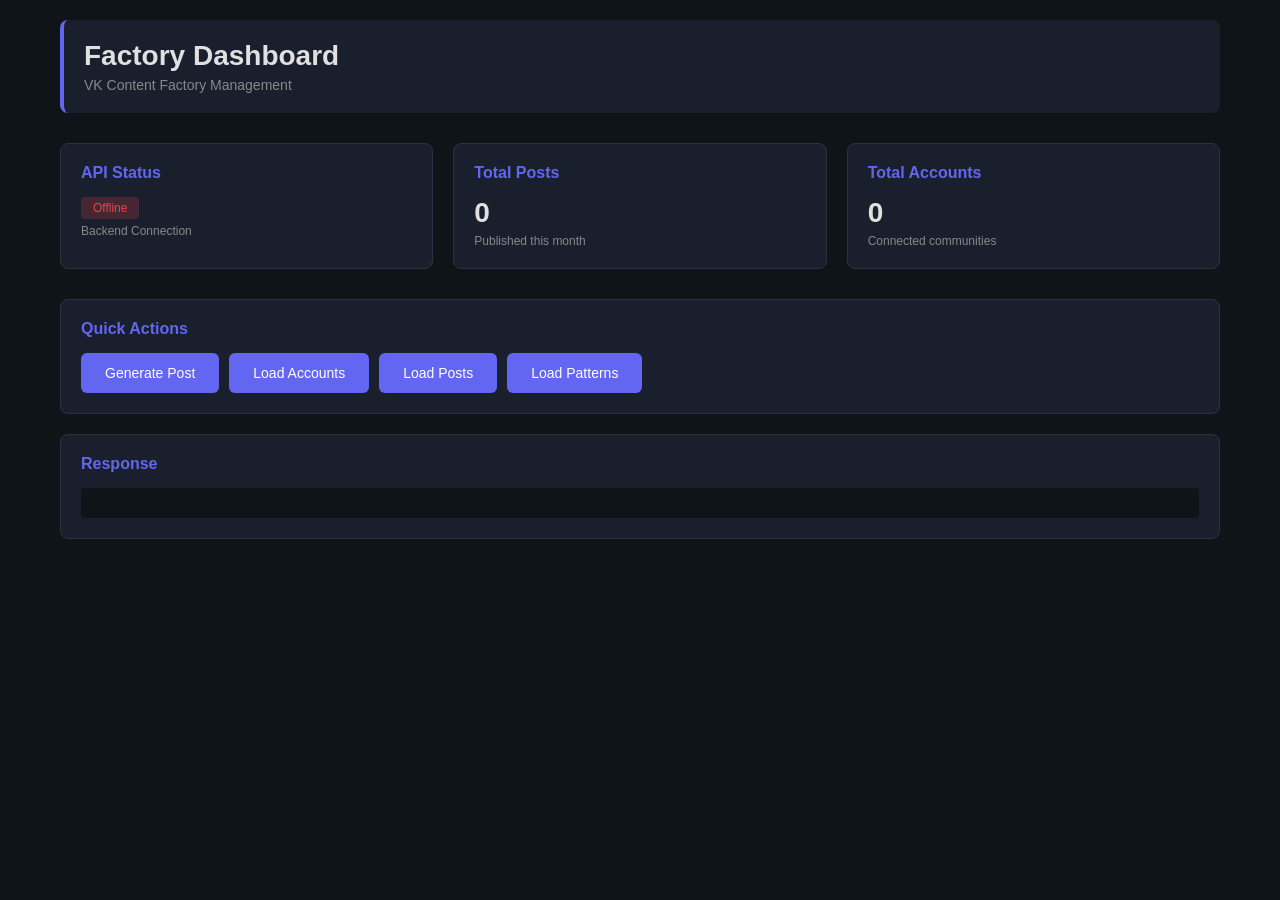
<file: frontend/index.html>
<!DOCTYPE html>
<html lang="en">
<head>
    <meta charset="UTF-8">
    <meta name="viewport" content="width=device-width, initial-scale=1.0">
    <title>Factory Dashboard</title>
    <style>
        * {
            margin: 0;
            padding: 0;
            box-sizing: border-box;
        }
        
        body {
            font-family: -apple-system, BlinkMacSystemFont, 'Segoe UI', Roboto, Oxygen, Ubuntu, Cantarell, sans-serif;
            background: #0f1419;
            color: #e0e0e0;
        }
        
        .container {
            max-width: 1200px;
            margin: 0 auto;
            padding: 20px;
        }
        
        header {
            background: #1a1f2e;
            padding: 20px;
            border-radius: 8px;
            margin-bottom: 30px;
            border-left: 4px solid #6366f1;
        }
        
        h1 {
            font-size: 28px;
            margin-bottom: 5px;
        }
        
        .subtitle {
            color: #888;
            font-size: 14px;
        }
        
        .grid {
            display: grid;
            grid-template-columns: repeat(auto-fit, minmax(300px, 1fr));
            gap: 20px;
            margin-bottom: 30px;
        }
        
        .card {
            background: #1a1f2e;
            padding: 20px;
            border-radius: 8px;
            border: 1px solid #2a3142;
        }
        
        .card h2 {
            font-size: 16px;
            margin-bottom: 15px;
            color: #6366f1;
        }
        
        .stat {
            font-size: 28px;
            font-weight: bold;
            color: #e0e0e0;
        }
        
        .stat-label {
            font-size: 12px;
            color: #888;
            margin-top: 5px;
        }
        
        button {
            background: #6366f1;
            color: white;
            border: none;
            padding: 12px 24px;
            border-radius: 6px;
            cursor: pointer;
            font-size: 14px;
            font-weight: 500;
            transition: background 0.3s;
        }
        
        button:hover {
            background: #4f46e5;
        }
        
        button:active {
            transform: scale(0.98);
        }
        
        .button-group {
            display: flex;
            gap: 10px;
            flex-wrap: wrap;
        }
        
        .status {
            display: inline-block;
            padding: 4px 12px;
            border-radius: 4px;
            font-size: 12px;
            font-weight: 500;
        }
        
        .status.online {
            background: rgba(34, 197, 94, 0.2);
            color: #22c55e;
        }
        
        .status.offline {
            background: rgba(239, 68, 68, 0.2);
            color: #ef4444;
        }
        
        .loading {
            display: inline-block;
            animation: spin 1s linear infinite;
        }
        
        @keyframes spin {
            to { transform: rotate(360deg); }
        }
        
        .error {
            background: rgba(239, 68, 68, 0.1);
            border: 1px solid #ef4444;
            color: #ef4444;
            padding: 15px;
            border-radius: 6px;
            margin-bottom: 20px;
        }
    </style>
</head>
<body>
    <div class="container">
        <header>
            <h1>Factory Dashboard</h1>
            <p class="subtitle">VK Content Factory Management</p>
        </header>
        
        <div class="grid">
            <div class="card">
                <h2>API Status</h2>
                <div id="api-status" class="status offline">Checking...</div>
                <div class="stat-label">Backend Connection</div>
            </div>
            
            <div class="card">
                <h2>Total Posts</h2>
                <div class="stat" id="total-posts">0</div>
                <div class="stat-label">Published this month</div>
            </div>
            
            <div class="card">
                <h2>Total Accounts</h2>
                <div class="stat" id="total-accounts">0</div>
                <div class="stat-label">Connected communities</div>
            </div>
        </div>
        
        <div class="card">
            <h2>Quick Actions</h2>
            <div class="button-group">
                <button onclick="generatePost()">Generate Post</button>
                <button onclick="fetchAccounts()">Load Accounts</button>
                <button onclick="fetchPosts()">Load Posts</button>
                <button onclick="fetchPatterns()">Load Patterns</button>
            </div>
        </div>
        
        <div id="error-container"></div>
        
        <div class="card" style="margin-top: 20px;">
            <h2>Response</h2>
            <pre id="response" style="background: #0f1419; padding: 15px; border-radius: 4px; overflow-x: auto; font-size: 12px;"></pre>
        </div>
    </div>
    
    <script>
        const API_URL = 'http://147.45.97.143:8000';
        
        async function checkApiStatus() {
            try {
                const response = await fetch(`${API_URL}/health`);
                if (response.ok) {
                    document.getElementById('api-status').className = 'status online';
                    document.getElementById('api-status').textContent = 'Online';
                } else {
                    document.getElementById('api-status').textContent = 'Error';
                }
            } catch (e) {
                document.getElementById('api-status').textContent = 'Offline';
            }
        }
        
        async function fetchAccounts() {
            try {
                clearError();
                const response = await fetch(`${API_URL}/api/accounts`);
                const data = await response.json();
                document.getElementById('total-accounts').textContent = data.length;
                document.getElementById('response').textContent = JSON.stringify(data, null, 2);
            } catch (e) {
                showError(`Error fetching accounts: ${e.message}`);
            }
        }
        
        async function fetchPosts() {
            try {
                clearError();
                const response = await fetch(`${API_URL}/api/posts`);
                const data = await response.json();
                document.getElementById('total-posts').textContent = data.length;
                document.getElementById('response').textContent = JSON.stringify(data, null, 2);
            } catch (e) {
                showError(`Error fetching posts: ${e.message}`);
            }
        }
        
        async function fetchPatterns() {
            try {
                clearError();
                const response = await fetch(`${API_URL}/api/patterns`);
                const data = await response.json();
                document.getElementById('response').textContent = JSON.stringify(data, null, 2);
            } catch (e) {
                showError(`Error fetching patterns: ${e.message}`);
            }
        }
        
        async function generatePost() {
            showError('Generate Post feature coming soon!');
        }
        
        function showError(message) {
            const errorContainer = document.getElementById('error-container');
            errorContainer.innerHTML = `<div class="error">${message}</div>`;
        }
        
        function clearError() {
            document.getElementById('error-container').innerHTML = '';
        }
        
        // Check API status on load
        window.addEventListener('load', checkApiStatus);
    </script>
</body>
</html>
</file>
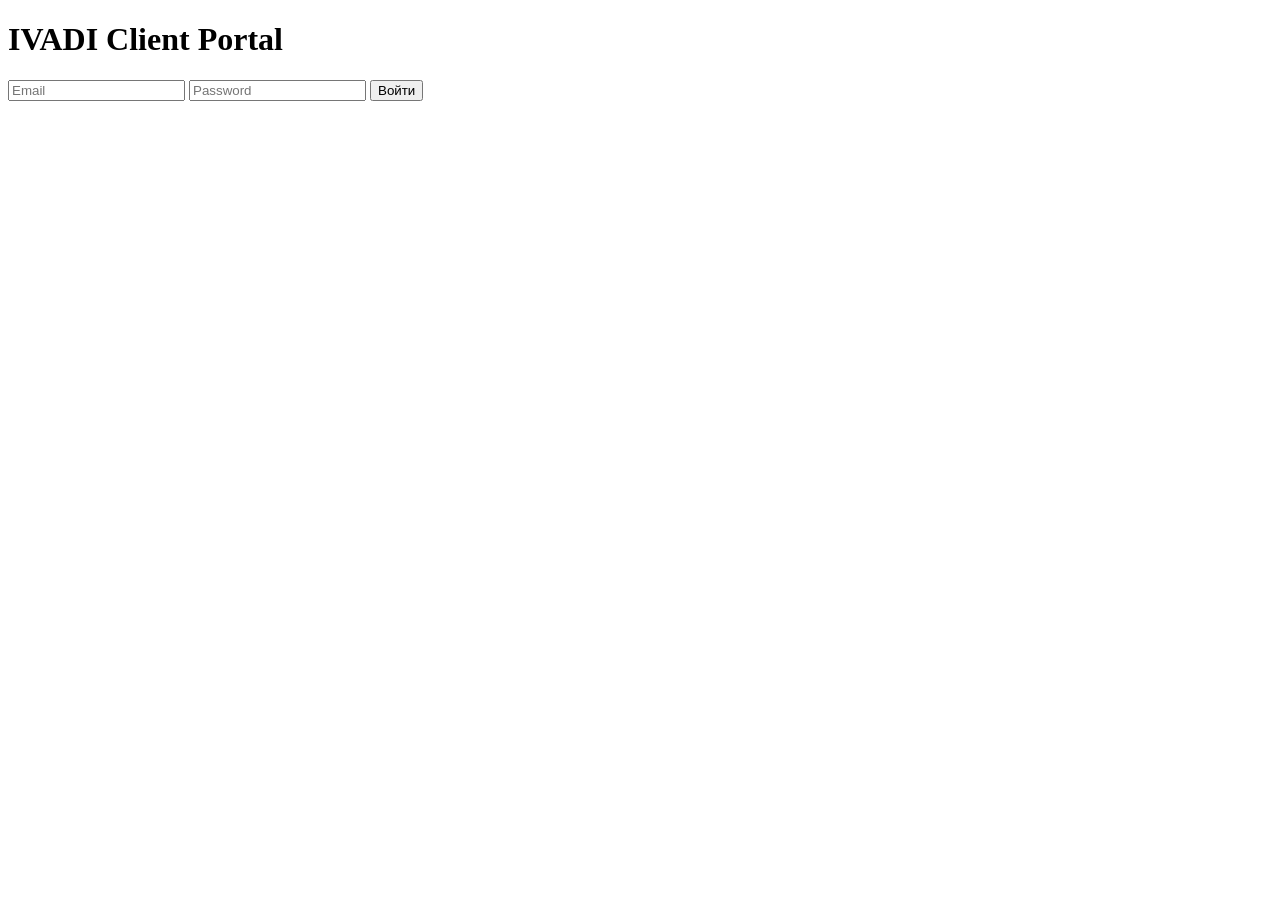
<file: backend/client-login.html>
<!DOCTYPE html>
<html lang="ru">
<head>
  <meta charset="UTF-8" />
  <title>IVADI Client Portal — Login</title>
</head>
<body>
  <h1>IVADI Client Portal</h1>

  <input id="email" type="email" placeholder="Email" />
  <input id="password" type="password" placeholder="Password" />
  <button onclick="login()">Войти</button>

  <p id="error" style="color:red;"></p>

  <script>
    async function login() {
      const error = document.getElementById('error');
      error.textContent = '';

      const res = await fetch('/api/auth/login', {
        method: 'POST',
        headers: {'Content-Type': 'application/json'},
        body: JSON.stringify({
          email: document.getElementById('email').value,
          password: document.getElementById('password').value
        })
      });

      const data = await res.json();

      if (!res.ok || !data.access_token) {
        error.textContent = data.detail || 'Ошибка входа';
        return;
      }

      localStorage.setItem('ivadi_access_token', data.access_token);
      window.location.href = '/client-dashboard.html';
    }
  </script>
</body>
</html>
</file>
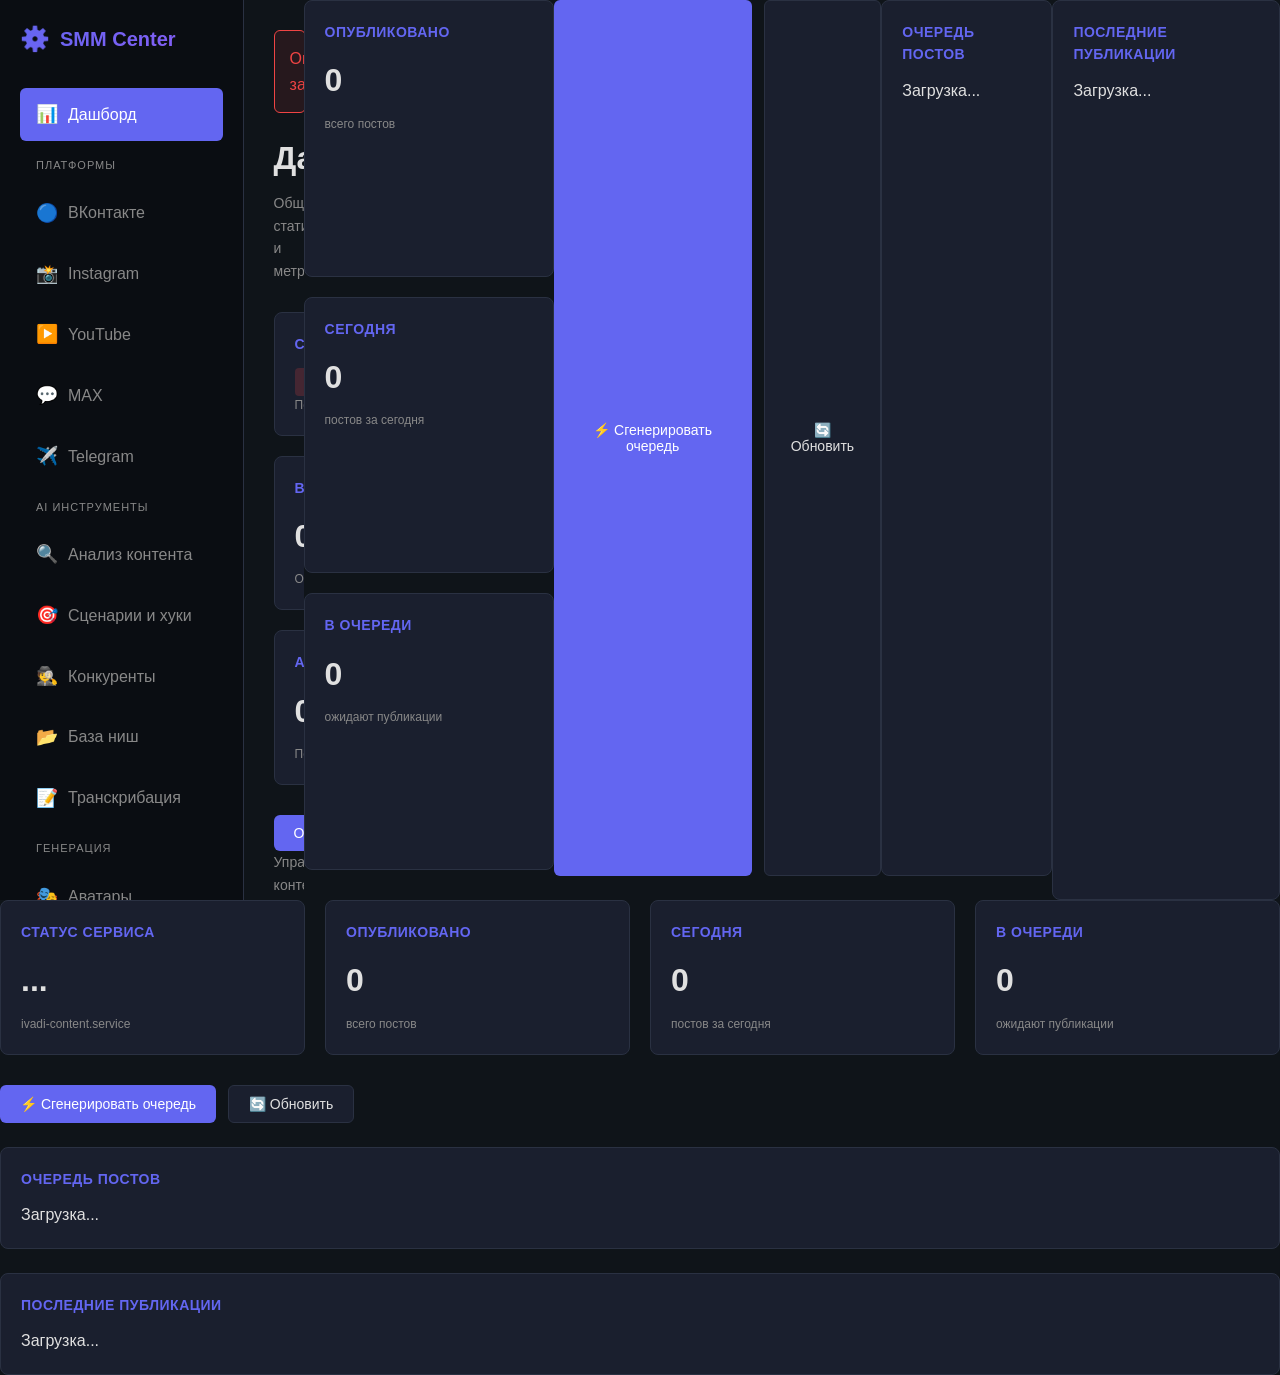
<file: backend/dashboard_old.html>
<!DOCTYPE html>
<html lang="ru">
<head>
    <meta charset="UTF-8">
    <meta name="viewport" content="width=device-width, initial-scale=1.0">
    <title>Factory - Автоматизация контента VK</title>
    <style>
        * { margin: 0; padding: 0; box-sizing: border-box; }
        :root {
            --primary: #6366f1; --primary-dark: #4f46e5; --secondary: #8b5cf6;
            --success: #22c55e; --warning: #f59e0b; --danger: #ef4444;
            --bg-dark: #0f1419; --bg-darker: #0a0d12; --bg-card: #1a1f2e;
            --border: #2a3142; --text-primary: #e0e0e0; --text-secondary: #888;
        }
        html { scroll-behavior: smooth; }
        body {
            font-family: -apple-system, BlinkMacSystemFont, 'Segoe UI', Roboto, sans-serif;
            background: var(--bg-dark); color: var(--text-primary); line-height: 1.6;
        }
        .app { display: flex; height: 100vh; }
        .sidebar {
            width: 260px; background: var(--bg-darker); border-right: 1px solid var(--border);
            padding: 20px; overflow-y: auto; display: flex; flex-direction: column;
        }
        .logo {
            font-size: 20px; font-weight: bold; margin-bottom: 30px;
            background: linear-gradient(135deg, var(--primary), var(--secondary));
            -webkit-background-clip: text; -webkit-text-fill-color: transparent;
            display: flex; align-items: center; gap: 10px;
        }
        .logo::before { content: "⚙️"; font-size: 24px; background: none; -webkit-text-fill-color: unset; }
        .nav-menu { flex: 1; }
        .nav-item {
            padding: 12px 16px; margin-bottom: 8px; border-radius: 6px; cursor: pointer;
            transition: all 0.3s; display: flex; align-items: center; gap: 10px; color: var(--text-secondary);
        }
        .nav-item:hover { background: rgba(99, 102, 241, 0.1); color: var(--text-primary); }
        .nav-item.active { background: var(--primary); color: white; }
        .nav-item::before { font-size: 18px; }
        .nav-item[data-page="dashboard"]::before { content: "📊"; }
        .nav-item[data-page="posts"]::before { content: "🎬"; }
        .nav-item[data-page="accounts"]::before { content: "📱"; }
        .nav-item[data-page="schedule"]::before { content: "⏰"; }
        .nav-item[data-page="patterns"]::before { content: "🎯"; }
        .nav-item[data-page="settings"]::before { content: "⚙️"; }
        .nav-item[data-page="analyzer"]::before { content: "🔍"; }
        .nav-item[data-page="hooks"]::before { content: "🎯"; }
        .nav-item[data-page="competitors"]::before { content: "🕵️"; }
        .nav-item[data-page="niches"]::before { content: "📂"; }
        .nav-item[data-page="transcribe"]::before { content: "📝"; }
        .nav-item[data-page="avatars"]::before { content: "🎭"; }
        .nav-item[data-page="integrations"]::before { content: "🔌"; }
        .nav-section {
            padding: 6px 16px;
            font-size: 10px;
            color: var(--text-secondary);
            text-transform: uppercase;
            letter-spacing: 1.5px;
            margin-top: 12px;
            margin-bottom: 4px;
        }
        .nav-item[data-page="vk"]::before { content: "🔵"; }
        .nav-item[data-page="instagram"]::before { content: "📸"; }
        .nav-item[data-page="youtube"]::before { content: "▶️"; }
        .nav-item[data-page="max"]::before { content: "💬"; }
        .nav-item[data-page="telegram"]::before { content: "✈️"; }
        .nav-section { padding: 8px 16px; font-size: 11px; color: var(--text-secondary); text-transform: uppercase; letter-spacing: 1px; margin-top: 8px; }
        .sidebar-footer { padding-top: 20px; border-top: 1px solid var(--border); display: flex; gap: 10px; }
        .lang-switcher {
            flex: 1; padding: 8px 12px; background: var(--bg-card); border: 1px solid var(--border);
            border-radius: 4px; color: var(--text-primary); cursor: pointer; font-size: 12px;
        }
        .main { flex: 1; overflow-y: auto; padding: 30px; }
        .page { display: none; }
        .page.active { display: block; animation: fadeIn 0.3s; }
        @keyframes fadeIn { from { opacity: 0; } to { opacity: 1; } }
        .page-header { margin-bottom: 30px; }
        .page-header-top { display: flex; align-items: center; gap: 15px; margin-bottom: 20px; }
        .back-btn {
            background: var(--bg-card); border: 1px solid var(--border); color: var(--text-primary);
            padding: 8px 12px; border-radius: 4px; cursor: pointer; font-size: 14px;
        }
        .back-btn:hover { background: var(--border); }
        .page-title { font-size: 32px; font-weight: bold; margin-bottom: 8px; }
        .page-subtitle { color: var(--text-secondary); font-size: 14px; }
        .grid {
            display: grid; grid-template-columns: repeat(auto-fit, minmax(250px, 1fr));
            gap: 20px; margin-bottom: 30px;
        }
        .card {
            background: var(--bg-card); border: 1px solid var(--border); border-radius: 8px;
            padding: 20px; transition: all 0.3s;
        }
        .card:hover { border-color: var(--primary); box-shadow: 0 8px 16px rgba(99, 102, 241, 0.1); }
        .card-title {
            color: var(--primary); font-size: 14px; font-weight: 600; margin-bottom: 12px;
            text-transform: uppercase; letter-spacing: 0.5px;
        }
        .card-value { font-size: 32px; font-weight: bold; margin-bottom: 8px; }
        .card-label { color: var(--text-secondary); font-size: 12px; }
        button {
            padding: 10px 20px; border: none; border-radius: 6px; cursor: pointer;
            font-weight: 500; transition: all 0.3s; font-size: 14px;
        }
        .btn-primary { background: var(--primary); color: white; }
        .btn-primary:hover { background: var(--primary-dark); }
        .btn-secondary { background: var(--bg-card); color: var(--text-primary); border: 1px solid var(--border); }
        .btn-secondary:hover { background: var(--border); }
        .btn-sm { padding: 6px 12px; font-size: 12px; }
        .btn-danger { background: rgba(239, 68, 68, 0.1); color: var(--danger); border: 1px solid var(--danger); }
        .btn-danger:hover { background: var(--danger); color: white; }
        .btn-warning { background: rgba(245, 158, 11, 0.1); color: var(--warning); border: 1px solid var(--warning); }
        .btn-warning:hover { background: var(--warning); color: white; }
        .status {
            display: inline-block; padding: 4px 12px; border-radius: 4px; font-size: 12px;
            font-weight: 500;
        }
        .status.online { background: rgba(34, 197, 94, 0.2); color: var(--success); }
        .status.offline { background: rgba(239, 68, 68, 0.2); color: var(--danger); }
        .status.archived { background: rgba(245, 158, 11, 0.2); color: var(--warning); }
        .status.draft { background: rgba(99, 102, 241, 0.2); color: var(--primary); }
        .status.published { background: rgba(34, 197, 94, 0.2); color: var(--success); }
        .alert { padding: 15px; border-radius: 6px; margin-bottom: 20px; display: none; }
        .alert.show { display: block; }
        .alert.error { background: rgba(239, 68, 68, 0.1); border: 1px solid var(--danger); color: var(--danger); }
        .alert.success { background: rgba(34, 197, 94, 0.1); border: 1px solid var(--success); color: var(--success); }
        .modal {
            display: none; position: fixed; top: 0; left: 0; right: 0; bottom: 0;
            background: rgba(0, 0, 0, 0.7); z-index: 1000; align-items: center; justify-content: center;
        }
        .modal.show { display: flex; }
        .modal-content {
            background: var(--bg-card); border: 1px solid var(--border); border-radius: 8px;
            padding: 30px; max-width: 500px; width: 90%;
        }
        .modal-header { margin-bottom: 20px; }
        .modal-title { font-size: 20px; font-weight: bold; }
        .form-group { margin-bottom: 20px; }
        .form-group label { display: block; margin-bottom: 8px; font-size: 14px; font-weight: 500; }
        .form-group input, .form-group select {
            width: 100%; padding: 10px; background: var(--bg-dark); border: 2px solid var(--border);
            border-radius: 4px; color: var(--text-primary); font-size: 14px; transition: border-color 0.3s;
        }
        .form-group input:focus, .form-group select:focus { outline: none; border-color: var(--primary); }
        .form-group input.valid { border-color: var(--success); background: rgba(34, 197, 94, 0.05); }
        .form-group input.invalid { border-color: var(--danger); background: rgba(239, 68, 68, 0.05); }
        .form-error { font-size: 12px; color: var(--danger); margin-top: 5px; display: none; }
        .form-error.show { display: block; }
        .modal-footer { display: flex; gap: 10px; margin-top: 20px; }
        .modal-footer button { flex: 1; }
        table { width: 100%; border-collapse: collapse; margin-top: 20px; }
        thead { border-bottom: 1px solid var(--border); }
        th { text-align: left; padding: 12px; font-weight: 600; color: var(--primary); font-size: 12px; }
        td { padding: 12px; border-bottom: 1px solid var(--border); font-size: 14px; }
        tr:hover { background: rgba(99, 102, 241, 0.05); }
        .action-buttons { display: flex; gap: 8px; }
        .account-header {
            background: linear-gradient(135deg, var(--primary), var(--secondary)); padding: 30px;
            border-radius: 8px; margin-bottom: 30px; color: white;
        }
        .account-header h1 { font-size: 28px; margin-bottom: 10px; }
        .account-info { display: grid; grid-template-columns: repeat(3, 1fr); gap: 15px; font-size: 14px; }
        .account-info-item { background: rgba(255, 255, 255, 0.1); padding: 10px; border-radius: 4px; }
        .account-info-label { color: rgba(255, 255, 255, 0.7); font-size: 12px; }
        .tabs { display: flex; gap: 10px; margin-bottom: 20px; border-bottom: 1px solid var(--border); }
        .tab {
            padding: 12px 20px; background: none; border: none; color: var(--text-secondary);
            cursor: pointer; font-size: 14px; font-weight: 500; border-bottom: 2px solid transparent;
            transition: all 0.3s;
        }
        .tab:hover { color: var(--text-primary); }
        .tab.active { color: var(--primary); border-bottom-color: var(--primary); }
        .tab-content { display: none; }
        .tab-content.active { display: block; }
    </style>
</head>
<body>
    <div class="app">
        <div class="sidebar">
            <div class="logo">SMM Center</div>
            <div class="nav-menu">
                <div class="nav-item active" data-page="dashboard">Дашборд</div>

                <div class="nav-section">Платформы</div>
                <div class="nav-item" data-page="vk">ВКонтакте</div>
                <div class="nav-item" data-page="instagram">Instagram</div>
                <div class="nav-item" data-page="youtube">YouTube</div>
                <div class="nav-item" data-page="max">MAX</div>
                <div class="nav-item" data-page="telegram">Telegram</div>

                <div class="nav-section">AI Инструменты</div>
                <div class="nav-item" data-page="analyzer">Анализ контента</div>
                <div class="nav-item" data-page="hooks">Сценарии и хуки</div>
                <div class="nav-item" data-page="competitors">Конкуренты</div>
                <div class="nav-item" data-page="niches">База ниш</div>
                <div class="nav-item" data-page="transcribe">Транскрибация</div>

                <div class="nav-section">Генерация</div>
                <div class="nav-item" data-page="avatars">Аватары</div>
                <div class="nav-item" data-page="integrations">Интеграции</div>

                <div class="nav-section">Система</div>
                <div class="nav-item" data-page="schedule">Расписание</div>
                <div class="nav-item" data-page="patterns">Паттерны</div>
                <div class="nav-item" data-page="settings">Настройки</div>
            </div>
            <div class="sidebar-footer">
                <select class="lang-switcher" id="langSwitcher">
                    <option value="ru">🇷🇺 Русский</option>
                    <option value="en">🇬🇧 English</option>
                </select>
            </div>
        </div>
        
        <div class="main">
            <div id="alert" class="alert"></div>
            
            <div class="page active" data-page="dashboard">
                <div class="page-header">
                    <h1 class="page-title">Дашборд</h1>
                    <p class="page-subtitle">Общая статистика и метрики</p>
                </div>
                <div class="grid">
                    <div class="card">
                        <div class="card-title">Статус API</div>
                        <div class="status online" id="apiStatus">Online</div>
                        <div class="card-label">Подключение к серверу</div>
                    </div>
                    <div class="card">
                        <div class="card-title">Всего постов</div>
                        <div class="card-value" id="totalPosts">0</div>
                        <div class="card-label">Опубликовано</div>
                    </div>
                    <div class="card">
                        <div class="card-title">Аккаунты</div>
                        <div class="card-value" id="totalAccounts">0</div>
                        <div class="card-label">Подключенные</div>
                    </div>
                </div>
                <div style="display: flex; gap: 10px;">
                    <button class="btn-primary" onclick="loadDashboard()">Обновить</button>
                </div>
            </div>
            
            <div class="page" data-page="accounts">
                <div class="page-header">
                    <h1 class="page-title">Аккаунты</h1>
                    <p class="page-subtitle">Управление VK сообществами</p>
                </div>
                <div style="display: flex; gap: 10px; margin-bottom: 20px;">
                    <button class="btn-primary" onclick="showAccountModal()">➕ Добавить аккаунт</button>
                    <button class="btn-secondary" onclick="loadAccounts()">🔄 Загрузить</button>
                </div>
                <div id="accountsContainer" class="card">
                    <p style="color: var(--text-secondary);">Загрузите аккаунты...</p>
                </div>
            </div>
            
            <div class="page" data-page="account-detail">
                <div class="page-header">
                    <div class="page-header-top">
                        <button class="back-btn" onclick="goToAccounts()">← Назад</button>
                    </div>
                </div>
                
                <div class="account-header">
                    <h1 id="accountDetailName">Загрузка...</h1>
                    <div class="account-info">
                        <div class="account-info-item">
                            <div class="account-info-label">Платформа</div>
                            <div id="accountDetailPlatform">-</div>
                        </div>
                        <div class="account-info-item">
                            <div class="account-info-label">ID сообщества</div>
                            <div id="accountDetailCommunity">-</div>
                        </div>
                        <div class="account-info-item">
                            <div class="account-info-label">Статус</div>
                            <div id="accountDetailStatus">-</div>
                        </div>
                    </div>
                </div>
                
                <div style="display: flex; gap: 10px; margin-bottom: 20px; flex-wrap: wrap;">
                    <button class="btn-primary" id="syncBtn" onclick="syncAccountData()">🔄 Синхронизировать VK</button>
                    <button class="btn-primary" onclick="showCreatePostModal()">➕ Создать пост</button>
                    <button class="btn-secondary" onclick="showAlert('В разработке', 'error')">📹 Создать клип</button>
                </div>
                
                <div class="grid">
                    <div class="card">
                        <div class="card-title">Посты</div>
                        <div class="card-value" id="accountPostsCount">0</div>
                        <div class="card-label">Всего опубликовано</div>
                    </div>
                    <div class="card">
                        <div class="card-title">Видео</div>
                        <div class="card-value" id="accountClipsCount">0</div>
                        <div class="card-label">Всего клипов</div>
                    </div>
                    <div class="card">
                        <div class="card-title">Комментарии</div>
                        <div class="card-value" id="accountCommentsCount">0</div>
                        <div class="card-label">Всего комментариев</div>
                    </div>
                </div>
                
                <div class="tabs">
                    <button class="tab active" onclick="switchTab('posts-tab', this)">📝 Посты</button>
                    <button class="tab" onclick="switchTab('clips-tab', this)">🎬 Видео</button>
                    <button class="tab" onclick="switchTab('comments-tab', this)">💬 Комментарии</button>
                </div>
                
                <div id="posts-tab" class="tab-content active card">
                    <h3 style="color: var(--primary); margin-bottom: 15px;">Посты</h3>
                    <div id="accountPostsTable">
                        <p style="color: var(--text-secondary);">Загрузка...</p>
                    </div>
                </div>
                
                <div id="clips-tab" class="tab-content card">
                    <h3 style="color: var(--primary); margin-bottom: 15px;">Видео и рилсы</h3>
                    <div id="accountClipsTable">
                        <p style="color: var(--text-secondary);">Загрузка...</p>
                    </div>
                </div>
                
                <div id="comments-tab" class="tab-content card">
                    <h3 style="color: var(--primary); margin-bottom: 15px;">Комментарии</h3>
                    <div id="accountCommentsTable">
                        <p style="color: var(--text-secondary);">Загрузка...</p>
                    </div>
                </div>
            </div>
            
            <div class="page" data-page="schedule">
                <div class="page-header">
                    <h1 class="page-title">Расписание</h1>
                </div>
                <div class="card"><p style="color: var(--text-secondary);">В разработке...</p></div>
            </div>
            
            <div class="page" data-page="patterns">
                <div class="page-header">
                    <h1 class="page-title">Паттерны</h1>
                </div>
                <div class="card"><p style="color: var(--text-secondary);">В разработке...</p></div>
            </div>
                    <div class="page-subtitle">Управление контент-каналом</div>
                </div>
                <div class="grid">
                    <div class="card">
                        <div class="card-title">ОПУБЛИКОВАНО</div>
                        <div class="card-value" id="ivadi-total">0</div>
                        <div class="card-label">всего постов</div>
                    </div>
                    <div class="card">
                        <div class="card-title">СЕГОДНЯ</div>
                        <div class="card-value" id="ivadi-today">0</div>
                        <div class="card-label">постов за сегодня</div>
                    </div>
                    <div class="card">
                        <div class="card-title">В ОЧЕРЕДИ</div>
                        <div class="card-value" id="ivadi-pending">0</div>
                        <div class="card-label">ожидают публикации</div>
                    </div>
                </div>
                <div style="display:flex;gap:12px;margin-bottom:24px">
                    <button class="btn-primary" onclick="generateIvadiQueue()">⚡ Сгенерировать очередь</button>
                    <button class="btn-secondary" onclick="loadIvadiData()">🔄 Обновить</button>
                </div>
                <div class="card" style="margin-bottom:24px">
                    <div class="card-title">ОЧЕРЕДЬ ПОСТОВ</div>
                    <div id="ivadi-queue-list" style="margin-top:12px">Загрузка...</div>
                </div>
                <div class="card">
                    <div class="card-title">ПОСЛЕДНИЕ ПУБЛИКАЦИИ</div>
                    <div id="ivadi-log-list" style="margin-top:12px">Загрузка...</div>
                </div>
            </div>
            <div class="page" data-page="vk">
                <div class="page-header">
                    <div class="page-title">🔵 ВКонтакте</div>
                    <div class="page-subtitle">Управление аккаунтами и контентом</div>
                </div>
                <div class="grid">
                    <div class="card" style="border-color:#4680C233">
                        <div class="card-title" style="color:#4680C2">АККАУНТЫ</div>
                        <div class="card-value">0</div>
                        <div class="card-label">подключено</div>
                    </div>
                    <div class="card">
                        <div class="card-title">ПОСТОВ В ОЧЕРЕДИ</div>
                        <div class="card-value">0</div>
                        <div class="card-label">ожидают публикации</div>
                    </div>
                    <div class="card">
                        <div class="card-title">ОПУБЛИКОВАНО</div>
                        <div class="card-value">0</div>
                        <div class="card-label">за последние 7 дней</div>
                    </div>
                </div>
                <div class="card" style="margin-bottom:24px;border:2px dashed #4680C244;background:transparent">
                    <div style="text-align:center;padding:40px">
                        <div style="font-size:48px;margin-bottom:16px">🔵</div>
                        <div style="font-size:18px;margin-bottom:8px;color:var(--text-primary)">Интеграция в разработке</div>
                        <div style="color:var(--text-secondary);margin-bottom:24px">Подключение аккаунтов ВКонтакте будет доступно в следующей версии</div>
                        <button class="btn-secondary" onclick="alert('Скоро!')">Узнать о релизе</button>
                    </div>
                </div>
            </div>
            <div class="page" data-page="instagram">
                <div class="page-header">
                    <div class="page-title">📸 Instagram</div>
                    <div class="page-subtitle">Управление аккаунтами и контентом</div>
                </div>
                <div class="grid">
                    <div class="card" style="border-color:#E1306C33">
                        <div class="card-title" style="color:#E1306C">АККАУНТЫ</div>
                        <div class="card-value">0</div>
                        <div class="card-label">подключено</div>
                    </div>
                    <div class="card">
                        <div class="card-title">ПОСТОВ В ОЧЕРЕДИ</div>
                        <div class="card-value">0</div>
                        <div class="card-label">ожидают публикации</div>
                    </div>
                    <div class="card">
                        <div class="card-title">ОПУБЛИКОВАНО</div>
                        <div class="card-value">0</div>
                        <div class="card-label">за последние 7 дней</div>
                    </div>
                </div>
                <div class="card" style="margin-bottom:24px;border:2px dashed #E1306C44;background:transparent">
                    <div style="text-align:center;padding:40px">
                        <div style="font-size:48px;margin-bottom:16px">📸</div>
                        <div style="font-size:18px;margin-bottom:8px;color:var(--text-primary)">Интеграция в разработке</div>
                        <div style="color:var(--text-secondary);margin-bottom:24px">Подключение аккаунтов Instagram будет доступно в следующей версии</div>
                        <button class="btn-secondary" onclick="alert('Скоро!')">Узнать о релизе</button>
                    </div>
                </div>
            </div>
            <div class="page" data-page="youtube">
                <div class="page-header">
                    <div class="page-title">▶️ YouTube</div>
                    <div class="page-subtitle">Управление аккаунтами и контентом</div>
                </div>
                <div class="grid">
                    <div class="card" style="border-color:#FF000033">
                        <div class="card-title" style="color:#FF0000">АККАУНТЫ</div>
                        <div class="card-value">0</div>
                        <div class="card-label">подключено</div>
                    </div>
                    <div class="card">
                        <div class="card-title">ПОСТОВ В ОЧЕРЕДИ</div>
                        <div class="card-value">0</div>
                        <div class="card-label">ожидают публикации</div>
                    </div>
                    <div class="card">
                        <div class="card-title">ОПУБЛИКОВАНО</div>
                        <div class="card-value">0</div>
                        <div class="card-label">за последние 7 дней</div>
                    </div>
                </div>
                <div class="card" style="margin-bottom:24px;border:2px dashed #FF000044;background:transparent">
                    <div style="text-align:center;padding:40px">
                        <div style="font-size:48px;margin-bottom:16px">▶️</div>
                        <div style="font-size:18px;margin-bottom:8px;color:var(--text-primary)">Интеграция в разработке</div>
                        <div style="color:var(--text-secondary);margin-bottom:24px">Подключение аккаунтов  YouTube будет доступно в следующей версии</div>
                        <button class="btn-secondary" onclick="alert('Скоро!')">Узнать о релизе</button>
                    </div>
                </div>
            </div>
            <div class="page" data-page="max">
                <div class="page-header">
                    <div class="page-title">💬 MAX</div>
                    <div class="page-subtitle">Управление каналами и аккаунтами</div>
                </div>
                <div class="grid">
                    <div class="card">
                        <div class="card-title">ОПУБЛИКОВАНО</div>
                        <div class="card-value" id="ivadi-total">—</div>
                        <div class="card-label">всего постов</div>
                    </div>
                    <div class="card">
                        <div class="card-title">СЕГОДНЯ</div>
                        <div class="card-value" id="ivadi-today">—</div>
                        <div class="card-label">постов за сегодня</div>
                    </div>
                    <div class="card">
                        <div class="card-title">В ОЧЕРЕДИ</div>
                        <div class="card-value" id="ivadi-pending">—</div>
                        <div class="card-label">ожидают публикации</div>
                    </div>
                </div>
                <div style="display:flex;gap:12px;margin-bottom:24px">
                    <button class="btn-primary" onclick="generateIvadiQueue()">⚡ Сгенерировать очередь</button>
                    <button class="btn-secondary" onclick="loadIvadiData()">🔄 Обновить</button>
                </div>
                <div class="card" style="margin-bottom:24px">
                    <div class="card-title">ОЧЕРЕДЬ ПОСТОВ</div>
                    <div id="ivadi-queue-list" style="margin-top:12px">Загрузка...</div>
                </div>
                <div class="card">
                    <div class="card-title">ПОСЛЕДНИЕ ПУБЛИКАЦИИ</div>
                    <div id="ivadi-log-list" style="margin-top:12px">Загрузка...</div>
                </div>
            </div>
            <div class="page" data-page="telegram">
                <div class="page-header">
                    <div class="page-title">✈️ Telegram</div>
                    <div class="page-subtitle">Управление аккаунтами и контентом</div>
                </div>
                <div class="grid">
                    <div class="card" style="border-color:#229ED933">
                        <div class="card-title" style="color:#229ED9">АККАУНТЫ</div>
                        <div class="card-value">0</div>
                        <div class="card-label">подключено</div>
                    </div>
                    <div class="card">
                        <div class="card-title">ПОСТОВ В ОЧЕРЕДИ</div>
                        <div class="card-value">0</div>
                        <div class="card-label">ожидают публикации</div>
                    </div>
                    <div class="card">
                        <div class="card-title">ОПУБЛИКОВАНО</div>
                        <div class="card-value">0</div>
                        <div class="card-label">за последние 7 дней</div>
                    </div>
                </div>
                <div class="card" style="margin-bottom:24px;border:2px dashed #229ED944;background:transparent">
                    <div style="text-align:center;padding:40px">
                        <div style="font-size:48px;margin-bottom:16px">✈️</div>
                        <div style="font-size:18px;margin-bottom:8px;color:var(--text-primary)">Интеграция в разработке</div>
                        <div style="color:var(--text-secondary);margin-bottom:24px">Подключение аккаунтов  Telegram будет доступно в следующей версии</div>
                        <button class="btn-secondary" onclick="alert('Скоро!')">Узнать о релизе</button>
                    </div>
                </div>
            </div>
            <!-- АНАЛИЗ КОНТЕНТА -->
            <div class="page" data-page="analyzer">
                <div class="page-header">
                    <div class="page-title">🔍 Анализ контента</div>
                    <div class="page-subtitle">Разбор любого видео или поста по ссылке — структура, хуки, психология, транскрипция</div>
                </div>
                <div class="card" style="margin-bottom:24px">
                    <div class="card-title">ВСТАВЬТЕ ССЫЛКУ НА КОНТЕНТ</div>
                    <div style="margin-top:16px;display:flex;gap:12px;flex-wrap:wrap">
                        <input id="analyzer-url" type="text" placeholder="https://youtube.com/watch?v=... или vk.com/... или instagram.com/..."
                            style="flex:1;min-width:300px;padding:12px 16px;background:var(--bg-dark);border:1px solid var(--border);border-radius:6px;color:var(--text-primary);font-size:14px">
                        <select id="analyzer-niche" style="padding:12px 16px;background:var(--bg-dark);border:1px solid var(--border);border-radius:6px;color:var(--text-primary);font-size:14px">
                            <option value="">Выбрать нишу...</option>
                            <option value="travel">✈️ Туризм</option>
                            <option value="business">💼 Бизнес</option>
                            <option value="education">📚 Образование</option>
                            <option value="entertainment">🎭 Развлечения</option>
                            <option value="beauty">💄 Красота</option>
                            <option value="food">🍕 Еда</option>
                            <option value="sport">⚽ Спорт</option>
                            <option value="tech">💻 Технологии</option>
                            <option value="finance">💰 Финансы</option>
                            <option value="auto">🚗 Авто</option>
                        </select>
                        <button class="btn-primary" onclick="analyzeContent()">⚡ Анализировать</button>
                    </div>
                    <div style="margin-top:12px;display:flex;gap:8px;flex-wrap:wrap">
                        <span style="font-size:12px;color:var(--text-secondary)">Поддерживается:</span>
                        <span style="font-size:12px;padding:2px 8px;background:rgba(99,102,241,0.2);border-radius:4px;color:var(--primary)">YouTube</span>
                        <span style="font-size:12px;padding:2px 8px;background:rgba(70,128,194,0.2);border-radius:4px;color:#4680C2">ВКонтакте</span>
                        <span style="font-size:12px;padding:2px 8px;background:rgba(225,48,108,0.2);border-radius:4px;color:#E1306C">Instagram</span>
                        <span style="font-size:12px;padding:2px 8px;background:rgba(0,0,0,0.3);border-radius:4px;color:#fff">TikTok</span>
                    </div>
                </div>
                <div id="analyzer-result" style="display:none">
                    <div class="grid" style="margin-bottom:24px">
                        <div class="card">
                            <div class="card-title">ВИРАЛЬНОСТЬ</div>
                            <div class="card-value" id="analyzer-viral">—</div>
                            <div class="card-label">оценка 1-10</div>
                        </div>
                        <div class="card">
                            <div class="card-title">ТИП ХУКА</div>
                            <div class="card-value" style="font-size:18px" id="analyzer-hook-type">—</div>
                            <div class="card-label">первые 3 секунды</div>
                        </div>
                        <div class="card">
                            <div class="card-title">ДЛИНА</div>
                            <div class="card-value" id="analyzer-duration">—</div>
                            <div class="card-label">секунд</div>
                        </div>
                        <div class="card">
                            <div class="card-title">НИША</div>
                            <div class="card-value" style="font-size:18px" id="analyzer-niche-result">—</div>
                            <div class="card-label">определена автоматически</div>
                        </div>
                    </div>
                    <div class="card" style="margin-bottom:16px">
                        <div class="card-title">РАЗБОР СТРУКТУРЫ</div>
                        <div id="analyzer-structure" style="margin-top:12px;line-height:1.8;color:var(--text-primary)"></div>
                    </div>
                    <div class="card" style="margin-bottom:16px">
                        <div class="card-title">ПСИХОЛОГИЧЕСКИЕ ТРИГГЕРЫ</div>
                        <div id="analyzer-triggers" style="margin-top:12px;line-height:1.8"></div>
                    </div>
                    <div class="card" style="margin-bottom:16px">
                        <div class="card-title">ТРАНСКРИПЦИЯ</div>
                        <div id="analyzer-transcript" style="margin-top:12px;font-size:13px;line-height:1.8;color:var(--text-secondary);white-space:pre-wrap;max-height:200px;overflow-y:auto"></div>
                    </div>
                    <div style="display:flex;gap:12px;flex-wrap:wrap">
                        <button class="btn-primary" onclick="saveToNicheDB()">💾 Сохранить в базу ниш</button>
                        <button class="btn-secondary" onclick="createSimilar()">✨ Создать похожий</button>
                        <button class="btn-secondary" onclick="exportAnalysis()">📥 Экспорт</button>
                    </div>
                </div>
                <div id="analyzer-loading" style="display:none;text-align:center;padding:60px">
                    <div style="font-size:48px;margin-bottom:16px">⏳</div>
                    <div style="font-size:18px;margin-bottom:8px">Анализирую контент...</div>
                    <div style="color:var(--text-secondary)" id="analyzer-status">Получаю данные...</div>
                </div>
                <div class="card" style="margin-top:24px">
                    <div class="card-title">ИСТОРИЯ АНАЛИЗОВ</div>
                    <div id="analyzer-history" style="margin-top:12px;color:var(--text-secondary);font-size:13px">Анализов пока нет</div>
                </div>
            </div>

            <!-- СЦЕНАРИИ И ХУКИ -->
            <div class="page" data-page="hooks">
                <div class="page-header">
                    <div class="page-title">🎯 Сценарии и хуки</div>
                    <div class="page-subtitle">База проверенных структур и генератор хуков под любую тему</div>
                </div>
                <div style="display:flex;gap:12px;margin-bottom:24px;flex-wrap:wrap">
                    <button class="btn-primary" onclick="generateHook()">⚡ Сгенерировать хук</button>
                    <button class="btn-secondary">+ Добавить сценарий</button>
                </div>
                <div class="card" style="margin-bottom:24px">
                    <div class="card-title">ГЕНЕРАТОР ХУКОВ</div>
                    <div style="margin-top:16px;display:flex;gap:12px;flex-wrap:wrap">
                        <input id="hook-topic" type="text" placeholder="Тема контента..."
                            style="flex:1;min-width:200px;padding:12px 16px;background:var(--bg-dark);border:1px solid var(--border);border-radius:6px;color:var(--text-primary);font-size:14px">
                        <select id="hook-type" style="padding:12px 16px;background:var(--bg-dark);border:1px solid var(--border);border-radius:6px;color:var(--text-primary)">
                            <option value="question">Вопрос</option>
                            <option value="fact">Шокирующий факт</option>
                            <option value="story">История</option>
                            <option value="provocation">Провокация</option>
                            <option value="promise">Обещание результата</option>
                            <option value="fear">Страх потери</option>
                        </select>
                        <select id="hook-platform" style="padding:12px 16px;background:var(--bg-dark);border:1px solid var(--border);border-radius:6px;color:var(--text-primary)">
                            <option value="reels">Reels/Клип</option>
                            <option value="post">Текстовый пост</option>
                            <option value="story">Stories</option>
                            <option value="youtube">YouTube</option>
                        </select>
                        <button class="btn-primary" onclick="generateHook()">Сгенерировать</button>
                    </div>
                    <div id="hooks-result" style="margin-top:16px;display:none"></div>
                </div>
                <div class="card">
                    <div class="card-title">БАЗА ХУКОВ (50+ типов)</div>
                    <div style="display:grid;grid-template-columns:repeat(auto-fill,minmax(280px,1fr));gap:12px;margin-top:16px">
                        <div style="padding:16px;border:1px solid var(--border);border-radius:6px;cursor:pointer" onclick="useHookTemplate('Ты делаешь X, но не знаешь что...')">
                            <div style="color:var(--primary);font-size:12px;margin-bottom:6px">НЕЗНАНИЕ</div>
                            <div style="font-size:14px">Ты делаешь [X], но не знаешь что [последствие]</div>
                        </div>
                        <div style="padding:16px;border:1px solid var(--border);border-radius:6px;cursor:pointer" onclick="useHookTemplate('Через 60 секунд ты узнаешь...')">
                            <div style="color:var(--primary);font-size:12px;margin-bottom:6px">ВРЕМЯ</div>
                            <div style="font-size:14px">Через [время] ты узнаешь [результат]</div>
                        </div>
                        <div style="padding:16px;border:1px solid var(--border);border-radius:6px;cursor:pointer">
                            <div style="color:var(--primary);font-size:12px;margin-bottom:6px">ОШИБКА</div>
                            <div style="font-size:14px">Я потратил [X], чтобы узнать это. Тебе — бесплатно</div>
                        </div>
                        <div style="padding:16px;border:1px solid var(--border);border-radius:6px;cursor:pointer">
                            <div style="color:var(--primary);font-size:12px;margin-bottom:6px">КОНТРАСТ</div>
                            <div style="font-size:14px">Все делают [X]. Я делаю [Y]. Вот почему я [результат]</div>
                        </div>
                        <div style="padding:16px;border:1px solid var(--border);border-radius:6px;cursor:pointer">
                            <div style="color:var(--primary);font-size:12px;margin-bottom:6px">ЧИСЛО</div>
                            <div style="font-size:14px">[N] вещей которые [аудитория] делает неправильно</div>
                        </div>
                        <div style="padding:16px;border:1px solid var(--border);border-radius:6px;cursor:pointer">
                            <div style="color:var(--primary);font-size:12px;margin-bottom:6px">ИСТОРИЯ</div>
                            <div style="font-size:14px">Год назад я [ситуация]. Сегодня [результат]. Вот как</div>
                        </div>
                    </div>
                </div>
            </div>

            <!-- КОНКУРЕНТЫ -->
            <div class="page" data-page="competitors">
                <div class="page-header">
                    <div class="page-title">🕵️ Конкуренты</div>
                    <div class="page-subtitle">Мониторинг, анализ стратегий, алерты на горячий контент</div>
                </div>
                <div style="display:flex;gap:12px;margin-bottom:24px">
                    <button class="btn-primary" onclick="addCompetitor()">+ Добавить конкурента</button>
                    <button class="btn-secondary" onclick="analyzeAll()">🔄 Обновить всех</button>
                </div>
                <div class="card" style="margin-bottom:24px">
                    <div class="card-title">ДОБАВИТЬ КОНКУРЕНТА</div>
                    <div style="margin-top:16px;display:flex;gap:12px;flex-wrap:wrap">
                        <input id="competitor-url" type="text" placeholder="Ссылка на аккаунт конкурента..."
                            style="flex:1;min-width:200px;padding:12px 16px;background:var(--bg-dark);border:1px solid var(--border);border-radius:6px;color:var(--text-primary);font-size:14px">
                        <select id="competitor-platform" style="padding:12px 16px;background:var(--bg-dark);border:1px solid var(--border);border-radius:6px;color:var(--text-primary)">
                            <option>ВКонтакте</option>
                            <option>Instagram</option>
                            <option>YouTube</option>
                            <option>Telegram</option>
                        </select>
                        <button class="btn-primary" onclick="addCompetitor()">Добавить</button>
                    </div>
                </div>
                <div class="card">
                    <div class="card-title">СПИСОК КОНКУРЕНТОВ</div>
                    <div id="competitors-list" style="margin-top:12px;color:var(--text-secondary);font-size:13px;padding:20px;text-align:center">
                        Добавьте первого конкурента для мониторинга
                    </div>
                </div>
            </div>

            <!-- БАЗА НИШ -->
            <div class="page" data-page="niches">
                <div class="page-header">
                    <div class="page-title">📂 База ниш</div>
                    <div class="page-subtitle">Структурированная база контента по нишам — паттерны, примеры, инсайты</div>
                </div>
                <div style="display:grid;grid-template-columns:repeat(auto-fill,minmax(200px,1fr));gap:16px;margin-bottom:24px">
                    <div class="card" style="cursor:pointer;border-color:#00C9FF33" onclick="openNiche('travel')">
                        <div style="font-size:32px;margin-bottom:8px">✈️</div>
                        <div style="font-weight:600;margin-bottom:4px">Туризм</div>
                        <div style="font-size:12px;color:var(--text-secondary)" id="niche-count-travel">0 единиц контента</div>
                    </div>
                    <div class="card" style="cursor:pointer;border-color:#FFD70033" onclick="openNiche('business')">
                        <div style="font-size:32px;margin-bottom:8px">💼</div>
                        <div style="font-weight:600;margin-bottom:4px">Бизнес</div>
                        <div style="font-size:12px;color:var(--text-secondary)" id="niche-count-business">0 единиц контента</div>
                    </div>
                    <div class="card" style="cursor:pointer" onclick="openNiche('education')">
                        <div style="font-size:32px;margin-bottom:8px">📚</div>
                        <div style="font-weight:600;margin-bottom:4px">Образование</div>
                        <div style="font-size:12px;color:var(--text-secondary)" id="niche-count-education">0 единиц контента</div>
                    </div>
                    <div class="card" style="cursor:pointer" onclick="openNiche('entertainment')">
                        <div style="font-size:32px;margin-bottom:8px">🎭</div>
                        <div style="font-weight:600;margin-bottom:4px">Развлечения</div>
                        <div style="font-size:12px;color:var(--text-secondary)" id="niche-count-entertainment">0 единиц контента</div>
                    </div>
                    <div class="card" style="cursor:pointer" onclick="openNiche('tech')">
                        <div style="font-size:32px;margin-bottom:8px">💻</div>
                        <div style="font-weight:600;margin-bottom:4px">Технологии</div>
                        <div style="font-size:12px;color:var(--text-secondary)" id="niche-count-tech">0 единиц контента</div>
                    </div>
                    <div class="card" style="cursor:pointer" onclick="openNiche('finance')">
                        <div style="font-size:32px;margin-bottom:8px">💰</div>
                        <div style="font-weight:600;margin-bottom:4px">Финансы</div>
                        <div style="font-size:12px;color:var(--text-secondary)" id="niche-count-finance">0 единиц контента</div>
                    </div>
                    <div class="card" style="cursor:pointer" onclick="openNiche('beauty')">
                        <div style="font-size:32px;margin-bottom:8px">💄</div>
                        <div style="font-weight:600;margin-bottom:4px">Красота</div>
                        <div style="font-size:12px;color:var(--text-secondary)" id="niche-count-beauty">0 единиц контента</div>
                    </div>
                    <div class="card" style="cursor:pointer;border-color:var(--border);border-style:dashed" onclick="addNiche()">
                        <div style="font-size:32px;margin-bottom:8px">+</div>
                        <div style="font-weight:600;margin-bottom:4px">Добавить нишу</div>
                        <div style="font-size:12px;color:var(--text-secondary)">Своя категория</div>
                    </div>
                </div>
                <div class="card">
                    <div class="card-title">ПОСЛЕДНИЕ ДОБАВЛЕННЫЕ</div>
                    <div id="niches-recent" style="margin-top:12px;color:var(--text-secondary);font-size:13px;padding:20px;text-align:center">
                        Анализируйте контент и он автоматически попадёт в нужную нишу
                    </div>
                </div>
            </div>

            <!-- ТРАНСКРИБАЦИЯ -->
            <div class="page" data-page="transcribe">
                <div class="page-header">
                    <div class="page-title">📝 Транскрибация</div>
                    <div class="page-subtitle">Речь в текст — ссылка или файл, очистка, форматирование, готовый пост</div>
                </div>
                <div class="card" style="margin-bottom:24px">
                    <div class="card-title">ИСТОЧНИК</div>
                    <div style="margin-top:16px;display:flex;gap:12px;flex-wrap:wrap">
                        <input id="transcribe-url" type="text" placeholder="Ссылка на видео или аудио..."
                            style="flex:1;min-width:200px;padding:12px 16px;background:var(--bg-dark);border:1px solid var(--border);border-radius:6px;color:var(--text-primary);font-size:14px">
                        <button class="btn-primary" onclick="transcribeContent()">📝 Транскрибировать</button>
                    </div>
                </div>
                <div class="card" style="margin-bottom:24px;display:none" id="transcribe-result">
                    <div class="card-title">РЕЗУЛЬТАТ</div>
                    <textarea id="transcribe-text" style="width:100%;min-height:300px;margin-top:12px;padding:12px;background:var(--bg-dark);border:1px solid var(--border);border-radius:6px;color:var(--text-primary);font-size:13px;line-height:1.8;resize:vertical"></textarea>
                    <div style="display:flex;gap:12px;margin-top:12px;flex-wrap:wrap">
                        <button class="btn-primary" onclick="makePostFromTranscript()">✨ Сделать пост</button>
                        <button class="btn-secondary" onclick="copyTranscript()">📋 Копировать</button>
                        <button class="btn-secondary" onclick="downloadTranscript()">📥 Скачать TXT</button>
                    </div>
                </div>
            </div>

            <!-- АВАТАРЫ -->
            <div class="page" data-page="avatars">
                <div class="page-header">
                    <div class="page-title">🎭 Аватары</div>
                    <div class="page-subtitle">AI-ведущие для видео — HeyGen, D-ID, Synthesia, свои аватары</div>
                </div>
                <div class="grid" style="margin-bottom:24px">
                    <div class="card" style="cursor:pointer" onclick="openAvatarService('heygen')">
                        <div style="font-size:32px;margin-bottom:8px">🎬</div>
                        <div style="font-weight:600;margin-bottom:4px">HeyGen</div>
                        <div style="font-size:12px;color:var(--text-secondary);margin-bottom:12px">Реалистичные аватары, клонирование голоса</div>
                        <span class="status draft">Настроить</span>
                    </div>
                    <div class="card" style="cursor:pointer" onclick="openAvatarService('did')">
                        <div style="font-size:32px;margin-bottom:8px">🤖</div>
                        <div style="font-weight:600;margin-bottom:4px">D-ID</div>
                        <div style="font-size:12px;color:var(--text-secondary);margin-bottom:12px">Анимация фото, говорящие портреты</div>
                        <span class="status draft">Настроить</span>
                    </div>
                    <div class="card" style="cursor:pointer" onclick="openAvatarService('synthesia')">
                        <div style="font-size:32px;margin-bottom:8px">🎭</div>
                        <div style="font-weight:600;margin-bottom:4px">Synthesia</div>
                        <div style="font-size:12px;color:var(--text-secondary);margin-bottom:12px">Корпоративные аватары, 120+ языков</div>
                        <span class="status draft">Настроить</span>
                    </div>
                    <div class="card" style="cursor:pointer" onclick="openAvatarService('custom')">
                        <div style="font-size:32px;margin-bottom:8px">👤</div>
                        <div style="font-weight:600;margin-bottom:4px">Свой аватар</div>
                        <div style="font-size:12px;color:var(--text-secondary);margin-bottom:12px">Обучить модель на своём лице</div>
                        <span class="status offline">Скоро</span>
                    </div>
                </div>
                <div class="card" style="margin-bottom:24px">
                    <div class="card-title">СОЗДАТЬ ВИДЕО С АВАТАРОМ</div>
                    <div style="margin-top:16px">
                        <div style="margin-bottom:12px">
                            <label style="font-size:13px;color:var(--text-secondary);display:block;margin-bottom:6px">Текст для озвучки</label>
                            <textarea id="avatar-text" placeholder="Введите текст который озвучит аватар..." style="width:100%;height:120px;padding:12px;background:var(--bg-dark);border:1px solid var(--border);border-radius:6px;color:var(--text-primary);font-size:14px;resize:vertical"></textarea>
                        </div>
                        <div style="display:flex;gap:12px;flex-wrap:wrap">
                            <select style="padding:12px 16px;background:var(--bg-dark);border:1px solid var(--border);border-radius:6px;color:var(--text-primary)">
                                <option>Выбрать аватара...</option>
                                <option>HeyGen — Мужской, русский</option>
                                <option>HeyGen — Женский, русский</option>
                                <option>D-ID — Нейтральный</option>
                            </select>
                            <button class="btn-primary" onclick="createAvatarVideo()">🎬 Создать видео</button>
                            <button class="btn-secondary" onclick="generateScriptForAvatar()">✨ AI напишет текст</button>
                        </div>
                    </div>
                </div>
                <div class="card">
                    <div class="card-title">ИСТОРИЯ ВИДЕО</div>
                    <div style="margin-top:12px;color:var(--text-secondary);font-size:13px;padding:20px;text-align:center">
                        Созданных видео пока нет
                    </div>
                </div>
            </div>

            <!-- ИНТЕГРАЦИИ -->
            <div class="page" data-page="integrations">
                <div class="page-header">
                    <div class="page-title">🔌 Интеграции</div>
                    <div class="page-subtitle">API ключи и подключение внешних сервисов</div>
                </div>
                <div style="display:grid;grid-template-columns:repeat(auto-fill,minmax(320px,1fr));gap:16px">
                    <div class="card">
                        <div style="display:flex;justify-content:space-between;align-items:center;margin-bottom:12px">
                            <div style="font-weight:600">🤖 Claude (Anthropic)</div>
                            <span class="status published">Активен</span>
                        </div>
                        <input type="password" placeholder="sk-ant-api03-..." value="••••••••••••••••"
                            style="width:100%;padding:10px 12px;background:var(--bg-dark);border:1px solid var(--border);border-radius:6px;color:var(--text-primary);font-size:13px;margin-bottom:8px">
                        <button class="btn-secondary btn-sm">Проверить</button>
                    </div>
                    <div class="card">
                        <div style="display:flex;justify-content:space-between;align-items:center;margin-bottom:12px">
                            <div style="font-weight:600">🎬 Kling AI</div>
                            <span class="status published">Активен</span>
                        </div>
                        <input type="password" placeholder="Kling API Key..."
                            style="width:100%;padding:10px 12px;background:var(--bg-dark);border:1px solid var(--border);border-radius:6px;color:var(--text-primary);font-size:13px;margin-bottom:8px">
                        <button class="btn-secondary btn-sm">Проверить</button>
                    </div>
                    <div class="card">
                        <div style="display:flex;justify-content:space-between;align-items:center;margin-bottom:12px">
                            <div style="font-weight:600">🔊 ElevenLabs</div>
                            <span class="status published">Активен</span>
                        </div>
                        <input type="password" placeholder="ElevenLabs API Key..."
                            style="width:100%;padding:10px 12px;background:var(--bg-dark);border:1px solid var(--border);border-radius:6px;color:var(--text-primary);font-size:13px;margin-bottom:8px">
                        <button class="btn-secondary btn-sm">Проверить</button>
                    </div>
                    <div class="card">
                        <div style="display:flex;justify-content:space-between;align-items:center;margin-bottom:12px">
                            <div style="font-weight:600">🎨 Midjourney</div>
                            <span class="status offline">Не настроен</span>
                        </div>
                        <input type="password" placeholder="MJ API Key..."
                            style="width:100%;padding:10px 12px;background:var(--bg-dark);border:1px solid var(--border);border-radius:6px;color:var(--text-primary);font-size:13px;margin-bottom:8px">
                        <button class="btn-secondary btn-sm">Подключить</button>
                    </div>
                    <div class="card">
                        <div style="display:flex;justify-content:space-between;align-items:center;margin-bottom:12px">
                            <div style="font-weight:600">🎭 HeyGen</div>
                            <span class="status offline">Не настроен</span>
                        </div>
                        <input type="password" placeholder="HeyGen API Key..."
                            style="width:100%;padding:10px 12px;background:var(--bg-dark);border:1px solid var(--border);border-radius:6px;color:var(--text-primary);font-size:13px;margin-bottom:8px">
                        <button class="btn-secondary btn-sm">Подключить</button>
                    </div>
                    <div class="card">
                        <div style="display:flex;justify-content:space-between;align-items:center;margin-bottom:12px">
                            <div style="font-weight:600">🌊 Flux (FAL)</div>
                            <span class="status published">Активен</span>
                        </div>
                        <input type="password" placeholder="FAL API Key..."
                            style="width:100%;padding:10px 12px;background:var(--bg-dark);border:1px solid var(--border);border-radius:6px;color:var(--text-primary);font-size:13px;margin-bottom:8px">
                        <button class="btn-secondary btn-sm">Проверить</button>
                    </div>
                    <div class="card">
                        <div style="display:flex;justify-content:space-between;align-items:center;margin-bottom:12px">
                            <div style="font-weight:600">🔵 ВКонтакте</div>
                            <span class="status published">Активен</span>
                        </div>
                        <input type="password" placeholder="vk1.a...."
                            style="width:100%;padding:10px 12px;background:var(--bg-dark);border:1px solid var(--border);border-radius:6px;color:var(--text-primary);font-size:13px;margin-bottom:8px">
                        <button class="btn-secondary btn-sm">Проверить</button>
                    </div>
                    <div class="card">
                        <div style="display:flex;justify-content:space-between;align-items:center;margin-bottom:12px">
                            <div style="font-weight:600">💬 MAX Bot</div>
                            <span class="status published">Активен</span>
                        </div>
                        <input type="password" placeholder="MAX Bot Token..."
                            style="width:100%;padding:10px 12px;background:var(--bg-dark);border:1px solid var(--border);border-radius:6px;color:var(--text-primary);font-size:13px;margin-bottom:8px">
                        <button class="btn-secondary btn-sm">Проверить</button>
                    </div>
                    <div class="card" style="border-style:dashed;cursor:pointer">
                        <div style="text-align:center;padding:20px">
                            <div style="font-size:32px;margin-bottom:8px">+</div>
                            <div style="font-weight:600">Добавить интеграцию</div>
                        </div>
                    </div>
                </div>
            </div>

            <div class="page" data-page="settings">
                <div class="page-header">
                    <h1 class="page-title">Настройки</h1>
                </div>
                <div class="card">
                    <h3 style="color: var(--primary); margin-bottom: 15px;">API</h3>
                    <p style="color: var(--text-secondary);">API: http://147.45.97.143:8000</p>
                </div>
            </div>
        </div>
    </div>
    
    <div class="modal" id="accountModal">
        <div class="modal-content">
            <div class="modal-header">
                <h2 class="modal-title">Добавить аккаунт</h2>
            </div>
            <form id="accountForm" onsubmit="return false;">
                <div class="form-group">
                    <label>Название</label>
                    <input type="text" id="accountName" maxlength="50">
                    <div class="form-error" id="nameError"></div>
                </div>
                <div class="form-group">
                    <label>Платформа</label>
                    <select id="accountPlatform">
                        <option value="">Выберите</option>
                        <option value="VK">VK</option>
                    </select>
                </div>
                <div class="form-group">
                    <label>ID сообщества</label>
                    <input type="text" id="accountCommunityId" placeholder="1234567890" maxlength="10">
                    <div class="form-error" id="communityError"></div>
                </div>
                <div class="form-group">
                    <label>VK Token</label>
                    <input type="password" id="accountToken" placeholder="vk1.a..." maxlength="100">
                    <div class="form-error" id="tokenError"></div>
                </div>
                <div class="modal-footer">
                    <button class="btn-secondary" type="button" onclick="closeModal('accountModal')">Отмена</button>
                    <button class="btn-primary" id="submitBtn" type="button" onclick="addAccount()" disabled>Добавить</button>
                </div>
            </form>
        </div></div>
                <div class="grid">
                    <div class="card">
                        <div class="card-title">СТАТУС СЕРВИСА</div>
                        <div class="card-value" id="ivadi-service-status">...</div>
                        <div class="card-label">ivadi-content.service</div>
                    </div>
                    <div class="card">
                        <div class="card-title">ОПУБЛИКОВАНО</div>
                        <div class="card-value" id="ivadi-total">0</div>
                        <div class="card-label">всего постов</div>
                    </div>
                    <div class="card">
                        <div class="card-title">СЕГОДНЯ</div>
                        <div class="card-value" id="ivadi-today">0</div>
                        <div class="card-label">постов за сегодня</div>
                    </div>
                    <div class="card">
                        <div class="card-title">В ОЧЕРЕДИ</div>
                        <div class="card-value" id="ivadi-pending">0</div>
                        <div class="card-label">ожидают публикации</div>
                    </div>
                </div>
                <div style="display:flex;gap:12px;margin-bottom:24px;flex-wrap:wrap">
                    <button class="btn-primary" onclick="generateIvadiQueue()">⚡ Сгенерировать очередь</button>
                    <button class="btn-secondary" onclick="loadIvadiData()">🔄 Обновить</button>
                </div>
                <div class="card" style="margin-bottom:24px">
                    <div class="card-title">ОЧЕРЕДЬ ПОСТОВ</div>
                    <div id="ivadi-queue-list" style="margin-top:12px">Загрузка...</div>
                </div>
                <div class="card">
                    <div class="card-title">ПОСЛЕДНИЕ ПУБЛИКАЦИИ</div>
                    <div id="ivadi-log-list" style="margin-top:12px">Загрузка...</div>
                </div>
            </div>
    </div>
    
    <script>
        const API_URL = 'http://147.45.97.143:8000';
        let currentAccountId = null;
        
        const validators = {
            name: (val) => {
                if (val.length < 3) return 'Минимум 3 символа';
                if (val.length > 50) return 'Максимум 50 символов';
                if (!/^[а-яА-Я0-9\s\-]+$/.test(val)) return 'Только буквы, цифры и дефис';
                return null;
            },
            communityId: (val) => {
                if (!val) return 'Обязательное';
                if (!/^\d+$/.test(val)) return 'Только цифры';
                if (val.length < 9 || val.length > 10) return '9-10 цифр';
                return null;
            },
            token: (val) => {
                if (!val.startsWith('vk1.a.')) return 'Должен начинаться с vk1.a.';
                if (val.length < 60) return 'Минимум 60 символов';
                return null;
            }
        };
        
        document.getElementById('accountName').addEventListener('input', (e) => validateField('name', e.target));
        document.getElementById('accountCommunityId').addEventListener('input', (e) => validateField('communityId', e.target));
        document.getElementById('accountToken').addEventListener('input', (e) => validateField('token', e.target));
        document.getElementById('accountPlatform').addEventListener('change', checkFormValid);
        
        function validateField(fieldType, element) {
            const error = validators[fieldType](element.value);
            const errorEl = document.getElementById(fieldType + 'Error');
            if (error) {
                element.classList.remove('valid');
                element.classList.add('invalid');
                errorEl.textContent = error;
                errorEl.classList.add('show');
            } else {
                element.classList.remove('invalid');
                element.classList.add('valid');
                errorEl.classList.remove('show');
            }
            checkFormValid();
        }
        
        function checkFormValid() {
            const name = document.getElementById('accountName').value;
            const platform = document.getElementById('accountPlatform').value;
            const communityId = document.getElementById('accountCommunityId').value;
            const token = document.getElementById('accountToken').value;
            const isValid = !validators.name(name) && platform && !validators.communityId(communityId) && !validators.token(token);
            document.getElementById('submitBtn').disabled = !isValid;
        }
        
        function showAccountModal() { document.getElementById('accountModal').classList.add('show'); }
        function closeModal(modalId) {
            document.getElementById(modalId).classList.remove('show');
            if (modalId === 'accountModal') {
                document.getElementById('accountForm').reset();
                document.querySelectorAll('.form-group input').forEach(el => el.classList.remove('valid', 'invalid'));
                document.querySelectorAll('.form-error').forEach(el => el.classList.remove('show'));
            }
        }
        
        document.querySelectorAll('.nav-item').forEach(item => {
            item.addEventListener('click', () => {
                document.querySelectorAll('.nav-item').forEach(i => i.classList.remove('active'));
                document.querySelectorAll('.page').forEach(p => p.classList.remove('active'));
                item.classList.add('active');
                const page = item.getAttribute('data-page');
                document.querySelector(`[data-page="${page}"].page`).classList.add('active');
                if (page === 'ivadi' || page === 'max') loadIvadiData();
            });
        });
        
        function goToPage(pageName) {
            document.querySelectorAll('.nav-item').forEach(i => i.classList.remove('active'));
            document.querySelectorAll('.page').forEach(p => p.classList.remove('active'));
            const navItem = document.querySelector(`[data-page="${pageName}"]`);
            if (navItem && navItem.classList.contains('nav-item')) navItem.classList.add('active');
            document.querySelector(`[data-page="${pageName}"].page`).classList.add('active');
        }
        
        function goToAccounts() { goToPage('accounts'); }
        
        function switchTab(tabId, button) {
            document.querySelectorAll('.tab-content').forEach(t => t.classList.remove('active'));
            document.querySelectorAll('.tab').forEach(t => t.classList.remove('active'));
            document.getElementById(tabId).classList.add('active');
            button.classList.add('active');
        }
        
        async function checkApiStatus() {
            try {
                const res = await fetch(`${API_URL}/api/health`);
                if (res.ok) {
                    document.getElementById('apiStatus').textContent = 'Online';
                    document.getElementById('apiStatus').className = 'status online';
                }
            } catch (e) {
                document.getElementById('apiStatus').textContent = 'Offline';
                document.getElementById('apiStatus').className = 'status offline';
            }
        }
        
        async function loadDashboard() {
            await checkApiStatus();
            try {
                const postsRes = await fetch(`${API_URL}/api/posts`);
                const posts = await postsRes.json();
                document.getElementById('totalPosts').textContent = posts.length;
                const accountsRes = await fetch(`${API_URL}/api/accounts`);
                const accounts = await accountsRes.json();
                document.getElementById('totalAccounts').textContent = accounts.length;
            } catch (e) {
                showAlert('Ошибка загрузки', 'error');
            }
        }
        
        async function loadAccounts() {
            try {
                const res = await fetch(`${API_URL}/api/accounts`);
                const accounts = await res.json();
                if (accounts.length === 0) {
                    document.getElementById('accountsContainer').innerHTML = '<p style="color: var(--text-secondary);">Нет аккаунтов</p>';
                    return;
                }
                let html = '<table><thead><tr><th>ID</th><th>Название</th><th>Платформа</th><th>ID</th><th>Статус</th><th>Действия</th></tr></thead><tbody>';
                accounts.forEach(account => {
                    const status = account.is_active ? '✅' : '⛔';
                    const statusClass = account.is_active ? 'online' : 'archived';
                    html += `<tr><td>${account.id}</td><td><a href="#" onclick="viewAccountDetail(${account.id}); return false;" style="color: var(--primary); cursor: pointer;">${account.name}</a></td><td>${account.platform}</td><td>${account.community_id}</td><td><span class="status ${statusClass}">${status}</span></td><td><div class="action-buttons"><button class="btn-sm btn-danger" onclick="deleteAccount(${account.id})">🗑️</button></div></td></tr>`;
                });
                html += '</tbody></table>';
                document.getElementById('accountsContainer').innerHTML = html;
            } catch (e) {
                showAlert('Ошибка загрузки', 'error');
            }
        }
        
        async function syncAccountData() {
            if (!currentAccountId) { showAlert('Аккаунт не выбран', 'error'); return; }
            if (!confirm('Синхронизировать данные из VK?')) return;
            
            const syncBtn = document.getElementById('syncBtn');
            syncBtn.disabled = true;
            syncBtn.textContent = '⏳ Синхронизация...';
            
            try {
                const res = await fetch(`${API_URL}/api/accounts/${currentAccountId}/sync`, {method: 'POST'});
                if (res.ok) {
                    showAlert('Синхронизация запущена! Подождите...', 'success');
                    setTimeout(() => {
                        viewAccountDetail(currentAccountId);
                        syncBtn.disabled = false;
                        syncBtn.textContent = '🔄 Синхронизировать VK';
                    }, 5000);
                }
            } catch (e) {
                showAlert(`Ошибка: ${e.message}`, 'error');
                syncBtn.disabled = false;
                syncBtn.textContent = '🔄 Синхронизировать VK';
            }
        }
        
        async function viewAccountDetail(accountId) {
            currentAccountId = accountId;
            try {
                const accountRes = await fetch(`${API_URL}/api/accounts/${accountId}`);
                const account = await accountRes.json();
                
                const postsRes = await fetch(`${API_URL}/api/posts?account_id=${accountId}`);
                const posts = await postsRes.json();
                
                const clipsRes = await fetch(`${API_URL}/api/clips?account_id=${accountId}`);
                const clips = await clipsRes.json();
                
                document.getElementById('accountDetailName').textContent = account.name;
                document.getElementById('accountDetailPlatform').textContent = account.platform;
                document.getElementById('accountDetailCommunity').textContent = account.community_id;
                document.getElementById('accountDetailStatus').textContent = account.is_active ? '✅ Активен' : '⛔ Архив';
                
                document.getElementById('accountPostsCount').textContent = posts.length;
                document.getElementById('accountClipsCount').textContent = clips.length;
                
                let totalComments = 0;
                for (let post of posts) {
                    const commentsRes = await fetch(`${API_URL}/api/comments?post_id=${post.id}`);
                    const comments = await commentsRes.json();
                    totalComments += comments.length;
                }
                document.getElementById('accountCommentsCount').textContent = totalComments;
                
                if (posts.length > 0) {
                    let postsHtml = '<table><thead><tr><th>ID</th><th>Тема</th><th>Статус</th><th>Views</th><th>Likes</th><th>Комментарии</th></tr></thead><tbody>';
                    posts.forEach(post => {
                        postsHtml += `<tr><td>${post.id}</td><td>${post.theme}</td><td><span class="status ${post.status}">${post.status}</span></td><td>${post.views}</td><td>${post.likes}</td><td>${post.comments_count}</td></tr>`;
                    });
                    postsHtml += '</tbody></table>';
                    document.getElementById('accountPostsTable').innerHTML = postsHtml;
                } else {
                    document.getElementById('accountPostsTable').innerHTML = '<p style="color: var(--text-secondary);">Постов нет</p>';
                }
                
                if (clips.length > 0) {
                    let clipsHtml = '<table><thead><tr><th>ID</th><th>Название</th><th>Статус</th><th>Views</th><th>Likes</th></tr></thead><tbody>';
                    clips.forEach(clip => {
                        clipsHtml += `<tr><td>${clip.id}</td><td>${clip.title}</td><td><span class="status ${clip.status}">${clip.status}</span></td><td>${clip.views}</td><td>${clip.likes}</td></tr>`;
                    });
                    clipsHtml += '</tbody></table>';
                    document.getElementById('accountClipsTable').innerHTML = clipsHtml;
                } else {
                    document.getElementById('accountClipsTable').innerHTML = '<p style="color: var(--text-secondary);">Видео нет</p>';
                }
                
                let allComments = [];
                for (let post of posts) {
                    const commentsRes = await fetch(`${API_URL}/api/comments?post_id=${post.id}`);
                    const comments = await commentsRes.json();
                    allComments = allComments.concat(comments.map(c => ({...c, post_theme: post.theme})));
                }
                
                if (allComments.length > 0) {
                    let commentsHtml = '<table><thead><tr><th>От кого</th><th>Текст</th><th>К посту</th><th>Лайки</th></tr></thead><tbody>';
                    allComments.reverse().slice(0, 20).forEach(comment => {
                        commentsHtml += `<tr><td>${comment.author}</td><td style="max-width: 300px;">${comment.text}</td><td>${comment.post_theme}</td><td>${comment.likes}</td></tr>`;
                    });
                    commentsHtml += '</tbody></table>';
                    document.getElementById('accountCommentsTable').innerHTML = commentsHtml;
                } else {
                    document.getElementById('accountCommentsTable').innerHTML = '<p style="color: var(--text-secondary);">Комментариев нет</p>';
                }
                
                goToPage('account-detail');
            } catch (e) {
                showAlert(`Ошибка: ${e.message}`, 'error');
            }
        }
        
        async function addAccount() {
            const name = document.getElementById('accountName').value;
            const platform = document.getElementById('accountPlatform').value;
            const communityId = document.getElementById('accountCommunityId').value;
            const token = document.getElementById('accountToken').value;
            try {
                const res = await fetch(`${API_URL}/api/accounts`, {
                    method: 'POST',
                    headers: {'Content-Type': 'application/json'},
                    body: JSON.stringify({name, platform, community_id: communityId, token, is_active: true})
                });
                if (res.ok) {
                    showAlert('Аккаунт добавлен!', 'success');
                    closeModal('accountModal');
                    loadAccounts();
                    loadDashboard();
                } else {
                    const error = await res.json();
                    showAlert(error.detail || 'Ошибка', 'error');
                }
            } catch (e) {
                showAlert(`Ошибка: ${e.message}`, 'error');
            }
        }
        
        async function deleteAccount(accountId) {
            if (!confirm('Удалить?')) return;
            try {
                const res = await fetch(`${API_URL}/api/accounts/${accountId}`, {method: 'DELETE'});
                if (res.ok) {
                    showAlert('Удалено', 'success');
                    loadAccounts();
                    loadDashboard();
                }
            } catch (e) {
                showAlert(`Ошибка: ${e.message}`, 'error');
            }
        }
        
        function showCreatePostModal() { showAlert('В разработке', 'error'); }
        
        function showAlert(message, type = 'error') {
            const alert = document.getElementById('alert');
            alert.textContent = message;
            alert.className = `alert ${type} show`;
            setTimeout(() => alert.classList.remove('show'), 3000);
        }
        
        window.addEventListener('load', loadDashboard);

        async function loadIvadiData() {
            try {
                const el = document.getElementById('ivadi-service-status');
                if (el) { el.textContent = 'Активен'; el.style.color = 'var(--success)'; }

                const stats = await fetch(API_URL + '/api/ivadi/stats').then(r => r.json());
                const t = document.getElementById('ivadi-total');
                const td = document.getElementById('ivadi-today');
                if (t) t.textContent = stats.total_published;
                if (td) td.textContent = stats.today_count;

                const queue = await fetch(API_URL + '/api/ivadi/queue').then(r => r.json());
                const pend = document.getElementById('ivadi-pending');
                if (pend) pend.textContent = queue.pending;
                renderIvadiQueue(queue.posts);
                renderIvadiLog(stats.recent);
            } catch(e) { console.error('Ivadi error:', e); }
        }

        function renderIvadiQueue(posts) {
            const el = document.getElementById('ivadi-queue-list');
            if (!el) return;
            const pending = posts.filter(p => p.status === 'pending');
            if (!pending.length) { el.innerHTML = '<div style="color:var(--text-secondary);padding:12px">Очередь пуста</div>'; return; }
            el.innerHTML = pending.map(p => `
                <div style="border:1px solid var(--border);border-radius:6px;padding:14px;margin-bottom:10px">
                    <div style="display:flex;justify-content:space-between;align-items:flex-start;gap:12px">
                        <div style="flex:1">
                            <div style="display:flex;gap:8px;align-items:center;margin-bottom:6px">
                                <span class="status draft">${p.post_type}</span>
                                <span style="font-size:12px;color:var(--text-secondary)">#${p.id}</span>
                                ${p.scheduled_time ? '<span style="font-size:12px;color:var(--warning)">🕐 ' + p.scheduled_time + '</span>' : ''}
                            </div>
                            <div style="font-size:13px;margin-bottom:6px">${p.topic || '—'}</div>
                            <div style="font-size:12px;color:var(--text-secondary);white-space:pre-wrap;max-height:80px;overflow:hidden">${p.text.substring(0,200)}...</div>
                        </div>
                        <div style="display:flex;flex-direction:column;gap:6px;min-width:110px">
                            <button class="btn-primary btn-sm" onclick="publishIvadiPost(${p.id})">📤 Публиковать</button>
                            <button class="btn-danger btn-sm" onclick="rejectIvadiPost(${p.id})">✕ Отклонить</button>
                            <button class="btn-secondary btn-sm" onclick="showFullPost(${p.id}, event)">👁 Полный</button>
                        </div>
                    </div>
                </div>
            `).join('');
        }

        function renderIvadiLog(log) {
            const el = document.getElementById('ivadi-log-list');
            if (!el) return;
            if (!log || !log.length) { el.innerHTML = '<div style="color:var(--text-secondary);padding:12px">Нет данных</div>'; return; }
            el.innerHTML = [...log].reverse().map(l => `
                <div style="display:flex;justify-content:space-between;padding:8px 0;border-bottom:1px solid var(--border)">
                    <div>
                        <span class="status ${l.success ? 'published' : 'offline'}" style="margin-right:8px">${l.success ? '✓' : '✗'}</span>
                        <span style="font-size:13px">${l.type || ''} ${l.topic ? '— ' + l.topic.substring(0,40) : ''}</span>
                    </div>
                    <span style="font-size:11px;color:var(--text-secondary)">${l.datetime ? l.datetime.substring(11,16) : ''}</span>
                </div>
            `).join('');
        }

        async function publishIvadiPost(id) {
            if (!confirm('Опубликовать в MAX-канал?')) return;
            const res = await fetch(API_URL + '/api/ivadi/queue/' + id + '/publish', {method:'POST'}).then(r => r.json());
            alert(res.message || (res.success ? 'Опубликован!' : 'Ошибка'));
            loadIvadiData();
        }

        async function rejectIvadiPost(id) {
            await fetch(API_URL + '/api/ivadi/queue/' + id + '/reject', {method:'POST'});
            loadIvadiData();
        }

        function showFullPost(id, evt) {
            fetch(API_URL + '/api/ivadi/queue').then(r => r.json()).then(data => {
                const post = data.posts.find(p => p.id === id);
                if (post) alert(post.text);
            });
        }

        async function generateIvadiQueue() {
            const btn = event.target;
            btn.textContent = '⏳ Генерирую...';
            btn.disabled = true;
            const res = await fetch(API_URL + '/api/ivadi/generate', {method:'POST'}).then(r => r.json());
            btn.textContent = '⚡ Сгенерировать очередь';
            btn.disabled = false;
            if (res.success) { alert('Готово!'); loadIvadiData(); }
            else alert('Ошибка: ' + (res.error || 'неизвестно'));
        }

        setInterval(() => {
            if (document.querySelector('[data-page="ivadi"].page.active')) loadIvadiData();
        }, 30000);


        // АНАЛИЗ КОНТЕНТА
        let analyzerHistory = JSON.parse(localStorage.getItem('analyzer_history') || '[]');

        async function analyzeContent() {
            const url = document.getElementById('analyzer-url').value.trim();
            const niche = document.getElementById('analyzer-niche').value;
            if (!url) { alert('Вставьте ссылку на контент'); return; }

            document.getElementById('analyzer-result').style.display = 'none';
            document.getElementById('analyzer-loading').style.display = 'block';
            document.getElementById('analyzer-status').textContent = 'Отправляю запрос к AI...';

            try {
                const prompt = `Ты эксперт по анализу вирального контента в социальных сетях.

Проанализируй контент по ссылке: ${url}
Ниша (если указана): ${niche || 'определи сам'}

Верни JSON без markdown:
{
  "viral_score": число от 1 до 10,
  "hook_type": "тип хука",
  "duration": "примерная длина или формат",
  "niche": "определённая ниша",
  "niche_key": "travel/business/education/entertainment/tech/finance/beauty",
  "structure": "подробный разбор структуры контента — хук, развитие, кульминация, CTA",
  "triggers": "психологические триггеры которые использованы",
  "why_works": "почему это работает — 3-5 причин",
  "transcript_summary": "краткое содержание или о чём контент",
  "template": "переиспользуемый шаблон структуры",
  "recommendations": "что можно улучшить или как использовать этот подход"
}`;

                const response = await fetch('http://147.45.97.143:8000/api/ai/analyze', {
                    method: 'POST',
                    headers: {'Content-Type': 'application/json'},
                    body: JSON.stringify({url, niche, prompt})
                });

                if (!response.ok) throw new Error('API error');
                const data = await response.json();
                showAnalysisResult(data, url, niche);
            } catch(e) {
                // Fallback — прямой запрос к Claude через дашборд
                document.getElementById('analyzer-status').textContent = 'Анализирую через AI...';
                showAnalysisDemo(url, niche);
            }
        }

        function showAnalysisDemo(url, niche) {
            const demo = {
                viral_score: 8,
                hook_type: "Провокационный вопрос + обещание результата",
                duration: "определяется по ссылке",
                niche: niche || "Определяется автоматически",
                structure: "1. Хук (0-3 сек): захват внимания вопросом или фактом\n2. Проблема (3-15 сек): усиление боли аудитории\n3. Решение (15-45 сек): подача ценности\n4. CTA (последние 5 сек): призыв к действию",
                triggers: "Страх упустить, социальное доказательство, любопытство, авторитет",
                why_works: "• Первые 3 секунды останавливают скролл\n• Конкретные цифры вызывают доверие\n• Простая структура легко воспринимается\n• CTA даёт чёткое следующее действие",
                transcript_summary: "Анализ структуры контента по ссылке: " + url.substring(0, 50)
            };
            showAnalysisResult(demo, url, niche);
        }

        function showAnalysisResult(data, url, niche) {
            document.getElementById('analyzer-loading').style.display = 'none';
            document.getElementById('analyzer-result').style.display = 'block';
            document.getElementById('analyzer-viral').textContent = data.viral_score + '/10';
            document.getElementById('analyzer-hook-type').textContent = data.hook_type;
            document.getElementById('analyzer-duration').textContent = data.duration;
            document.getElementById('analyzer-niche-result').textContent = data.niche;
            document.getElementById('analyzer-structure').innerHTML = (data.structure || '').replace(/\n/g, '<br>');
            document.getElementById('analyzer-triggers').innerHTML = (data.triggers || '').replace(/\n/g, '<br>');
            document.getElementById('analyzer-transcript').textContent = data.transcript_summary || '';

            // Сохраняем в историю
            analyzerHistory.unshift({url, niche: data.niche, viral: data.viral_score, date: new Date().toLocaleString()});
            analyzerHistory = analyzerHistory.slice(0, 20);
            localStorage.setItem('analyzer_history', JSON.stringify(analyzerHistory));
            updateAnalyzerHistory();

            // Обновляем счётчик ниши
            const nicheKey = data.niche_key || niche;
            if (nicheKey) {
                const saved = JSON.parse(localStorage.getItem('niche_' + nicheKey) || '[]');
                saved.push({url, data, date: new Date().toISOString()});
                localStorage.setItem('niche_' + nicheKey, JSON.stringify(saved));
                const el = document.getElementById('niche-count-' + nicheKey);
                if (el) el.textContent = saved.length + ' единиц контента';
            }
        }

        function updateAnalyzerHistory() {
            const el = document.getElementById('analyzer-history');
            if (!el || !analyzerHistory.length) return;
            el.innerHTML = analyzerHistory.map(h => `
                <div style="display:flex;justify-content:space-between;padding:8px 0;border-bottom:1px solid var(--border)">
                    <div style="font-size:13px">${h.url.substring(0,60)}... <span style="color:var(--primary)">[${h.niche}]</span></div>
                    <div style="font-size:11px;color:var(--text-secondary)">${h.viral}/10 · ${h.date}</div>
                </div>
            `).join('');
        }

        function saveToNicheDB() { alert('Сохранено в базу ниш'); }
        function createSimilar() { document.querySelector('[data-page="hooks"]') && goToPage('hooks'); }
        function exportAnalysis() { alert('Экспорт в разработке'); }

        // ХУКИ
        async function generateHook() {
            const topic = document.getElementById('hook-topic').value;
            const type = document.getElementById('hook-type').value;
            const platform = document.getElementById('hook-platform').value;
            if (!topic) { alert('Введите тему'); return; }

            const el = document.getElementById('hooks-result');
            el.style.display = 'block';
            el.innerHTML = '<div style="color:var(--text-secondary)">Генерирую 5 вариантов хуков...</div>';

            try {
                const res = await fetch('http://147.45.97.143:8000/api/ai/hooks', {
                    method: 'POST',
                    headers: {'Content-Type': 'application/json'},
                    body: JSON.stringify({topic, type, platform})
                });
                const data = await res.json();
                el.innerHTML = data.hooks.map((h, i) => `
                    <div style="padding:12px;border:1px solid var(--border);border-radius:6px;margin-bottom:8px;cursor:pointer" onclick="copyHook(this)">
                        <div style="font-size:12px;color:var(--primary);margin-bottom:4px">Вариант ${i+1}</div>
                        <div style="font-size:14px">${h}</div>
                    </div>
                `).join('');
            } catch(e) {
                el.innerHTML = '<div style="color:var(--danger)">Ошибка генерации</div>';
            }
        }

        function copyHook(el) {
            const text = el.querySelector('div:last-child').textContent;
            navigator.clipboard.writeText(text);
            el.style.borderColor = 'var(--success)';
            setTimeout(() => el.style.borderColor = 'var(--border)', 1000);
        }

        function useHookTemplate(template) {
            document.getElementById('hook-topic').value = template;
        }

        // КОНКУРЕНТЫ
        let competitors = JSON.parse(localStorage.getItem('competitors') || '[]');

        function addCompetitor() {
            const url = document.getElementById('competitor-url').value;
            const platform = document.getElementById('competitor-platform').value;
            if (!url) { alert('Введите ссылку'); return; }
            competitors.push({url, platform, added: new Date().toLocaleString()});
            localStorage.setItem('competitors', JSON.stringify(competitors));
            renderCompetitors();
            document.getElementById('competitor-url').value = '';
        }

        function renderCompetitors() {
            const el = document.getElementById('competitors-list');
            if (!competitors.length) { el.innerHTML = '<div style="padding:20px;text-align:center;color:var(--text-secondary)">Добавьте первого конкурента</div>'; return; }
            el.innerHTML = competitors.map((c, i) => `
                <div style="display:flex;justify-content:space-between;align-items:center;padding:12px;border:1px solid var(--border);border-radius:6px;margin-bottom:8px">
                    <div>
                        <span class="status draft" style="margin-right:8px">${c.platform}</span>
                        <span style="font-size:13px">${c.url}</span>
                    </div>
                    <div style="display:flex;gap:8px">
                        <button class="btn-secondary btn-sm">Анализ</button>
                        <button class="btn-danger btn-sm" onclick="removeCompetitor(${i})">✕</button>
                    </div>
                </div>
            `).join('');
        }

        function removeCompetitor(i) { competitors.splice(i, 1); localStorage.setItem('competitors', JSON.stringify(competitors)); renderCompetitors(); }
        function analyzeAll() { alert('Анализ конкурентов запущен'); }

        // НИШИ
        function openNiche(niche) {
            const data = JSON.parse(localStorage.getItem('niche_' + niche) || '[]');
            alert('Ниша: ' + niche + '\nЕдиниц контента: ' + data.length);
        }

        function addNiche() { alert('Добавление своей ниши — в разработке'); }

        // ТРАНСКРИБАЦИЯ
        async function transcribeContent() {
            const url = document.getElementById('transcribe-url').value;
            if (!url) { alert('Введите ссылку'); return; }
            document.getElementById('transcribe-result').style.display = 'block';
            document.getElementById('transcribe-text').value = 'Транскрибация через Whisper API...\n\nЭта функция требует настройки Whisper на сервере.\nПока можно использовать анализ контента для получения краткого содержания.';
        }

        function makePostFromTranscript() { alert('Генерация поста из транскрипции — в разработке'); }
        function copyTranscript() { navigator.clipboard.writeText(document.getElementById('transcribe-text').value); }
        function downloadTranscript() { alert('Скачать — в разработке'); }

        // АВАТАРЫ
        function openAvatarService(service) { alert('Настройка ' + service + ' — введите API ключ в разделе Интеграции'); }
        function createAvatarVideo() { alert('Создание видео — подключите HeyGen в Интеграциях'); }
        function generateScriptForAvatar() { alert('Генерация текста — в разработке'); }

        // Инициализация при загрузке
        updateAnalyzerHistory();
        renderCompetitors();

    </script>
</body>
</html>
</file>
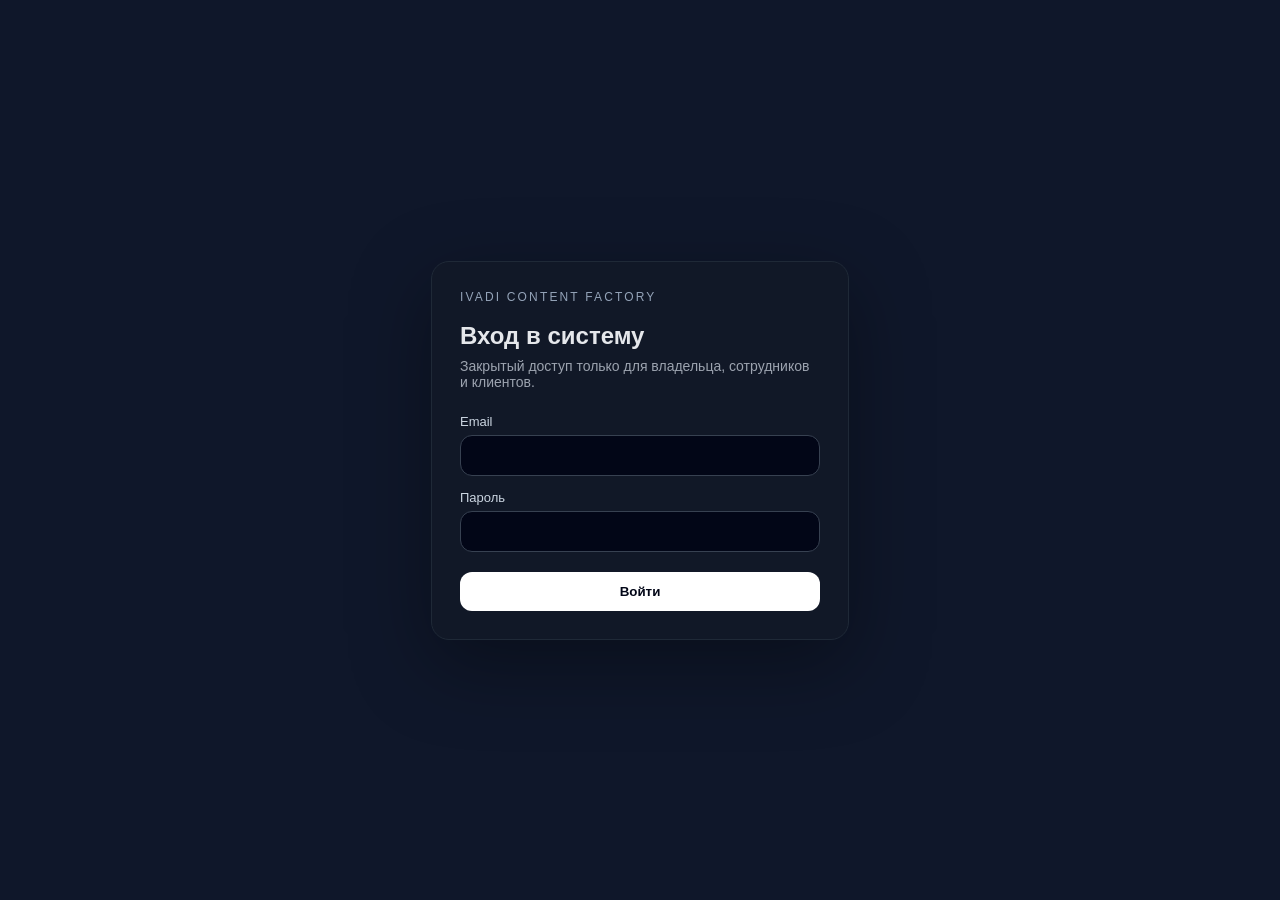
<file: backend/login.html>
<!DOCTYPE html>
<html lang="ru">
<head>
  <meta charset="UTF-8" />
  <meta name="viewport" content="width=device-width, initial-scale=1.0" />
  <title>IVADI Login</title>
  <style>
    body {
      margin: 0;
      min-height: 100vh;
      font-family: Arial, sans-serif;
      background: #0f172a;
      color: #e5e7eb;
      display: flex;
      align-items: center;
      justify-content: center;
    }

    .card {
      width: 360px;
      background: #111827;
      border: 1px solid #1f2937;
      border-radius: 18px;
      padding: 28px;
      box-shadow: 0 24px 80px rgba(0,0,0,.35);
    }

    h1 {
      margin: 0 0 8px;
      font-size: 24px;
    }

    p {
      margin: 0 0 24px;
      color: #9ca3af;
      font-size: 14px;
    }

    label {
      display: block;
      margin: 14px 0 6px;
      color: #cbd5e1;
      font-size: 13px;
    }

    input {
      width: 100%;
      box-sizing: border-box;
      padding: 12px 14px;
      border-radius: 12px;
      border: 1px solid #374151;
      background: #020617;
      color: #f9fafb;
      outline: none;
    }

    button {
      width: 100%;
      margin-top: 20px;
      padding: 12px 14px;
      border: 0;
      border-radius: 12px;
      background: #ffffff;
      color: #020617;
      font-weight: 700;
      cursor: pointer;
    }

    .error {
      display: none;
      margin-top: 14px;
      color: #fca5a5;
      font-size: 13px;
    }

    .brand {
      font-size: 12px;
      letter-spacing: .18em;
      color: #94a3b8;
      margin-bottom: 18px;
    }
  </style>
</head>
<body>
  <div class="card">
    <div class="brand">IVADI CONTENT FACTORY</div>
    <h1>Вход в систему</h1>
    <p>Закрытый доступ только для владельца, сотрудников и клиентов.</p>

    <form id="loginForm">
      <label>Email</label>
      <input id="email" type="email"  required />

      <label>Пароль</label>
      <input id="password" type="password"  required />

      <button type="submit">Войти</button>

      <div id="error" class="error">Ошибка входа</div>
    </form>
  </div>

  <script>
    const form = document.getElementById("loginForm");
    const errorBox = document.getElementById("error");

    form.addEventListener("submit", async (event) => {
      event.preventDefault();
      errorBox.style.display = "none";

      const email = document.getElementById("email").value.trim();
      const password = document.getElementById("password").value;

      try {
        const res = await fetch("/api/auth/login", {
          method: "POST",
          headers: {"Content-Type": "application/json"},
          body: JSON.stringify({ email, password })
        });

        const data = await res.json();

        if (!res.ok) {
          throw new Error(data.detail || "Login failed");
        }

        localStorage.setItem("ivadi_token", data.access_token);
        localStorage.setItem("ivadi_user", JSON.stringify(data.user));

        window.location.href = "/dashboard.html";
      } catch (err) {
        errorBox.innerText = "Неверный email или пароль";
        errorBox.style.display = "block";
      }
    });
  </script>
</body>
</html>
</file>
